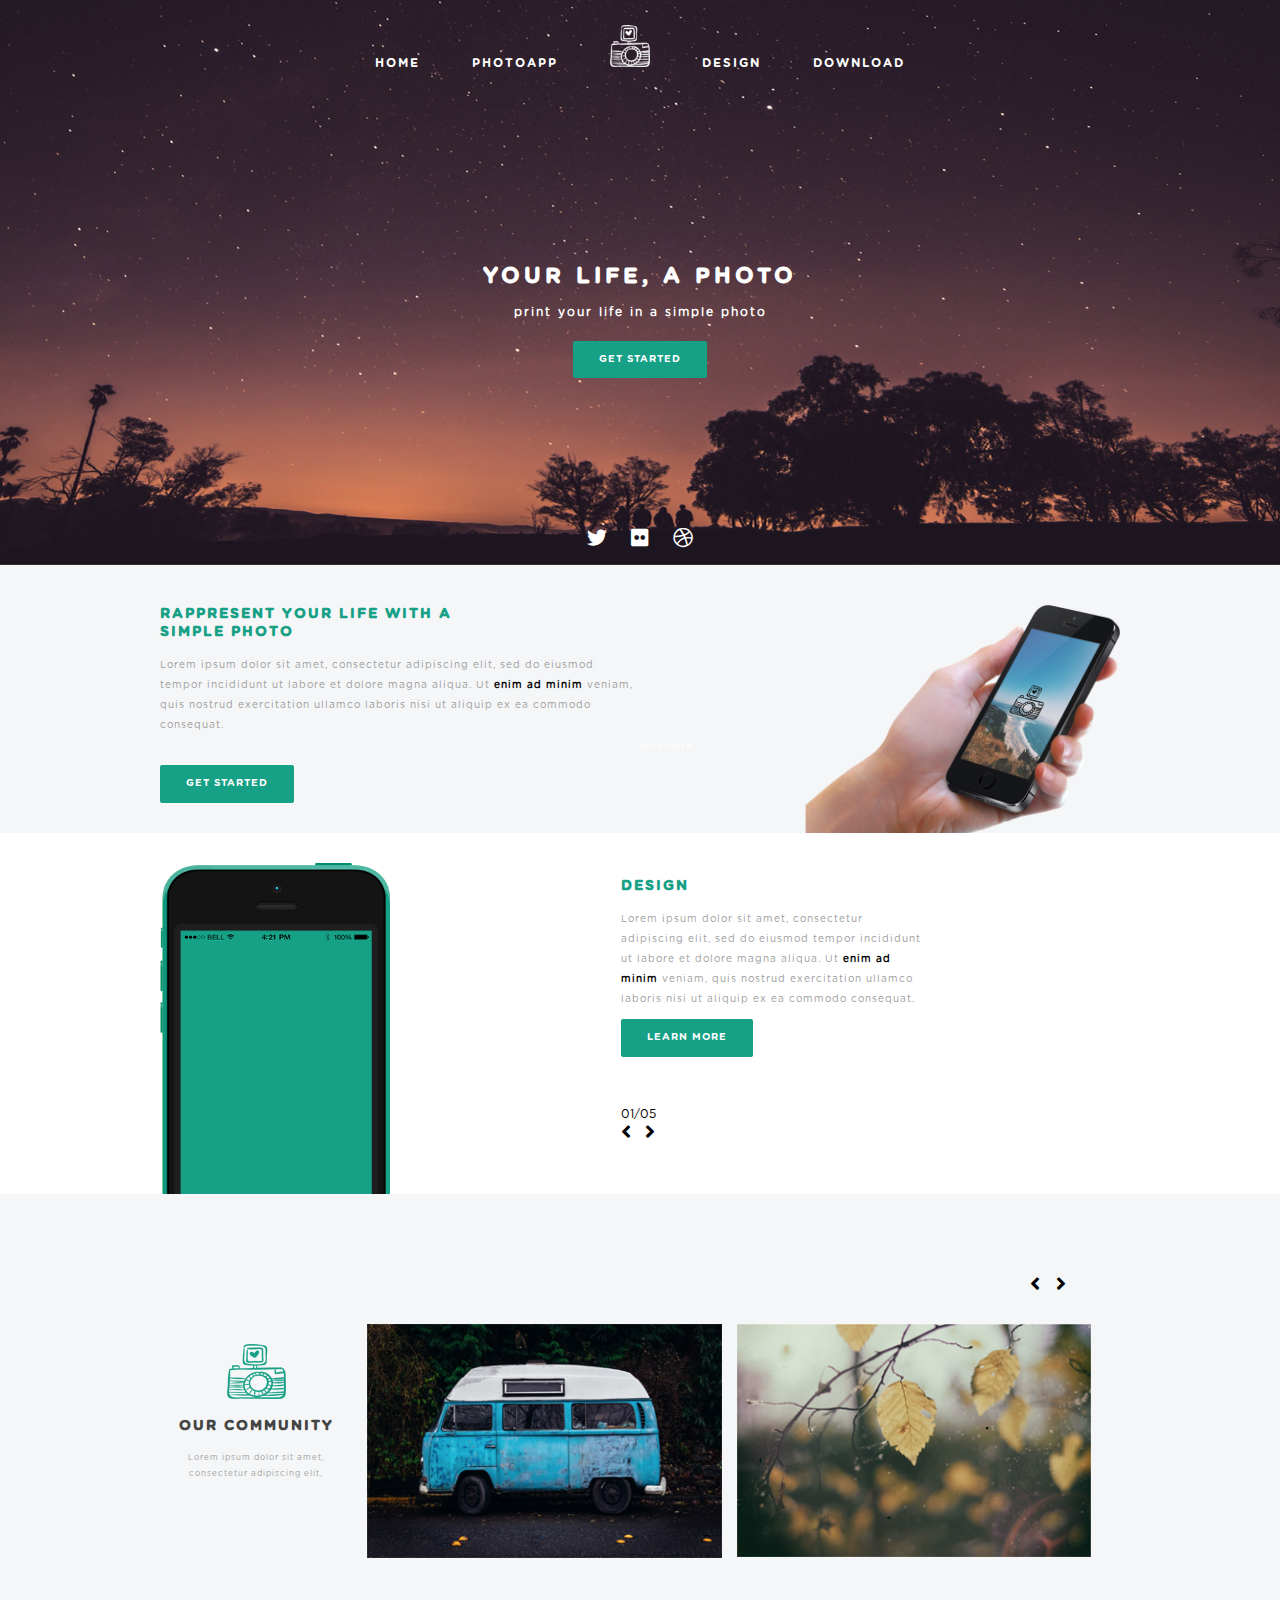
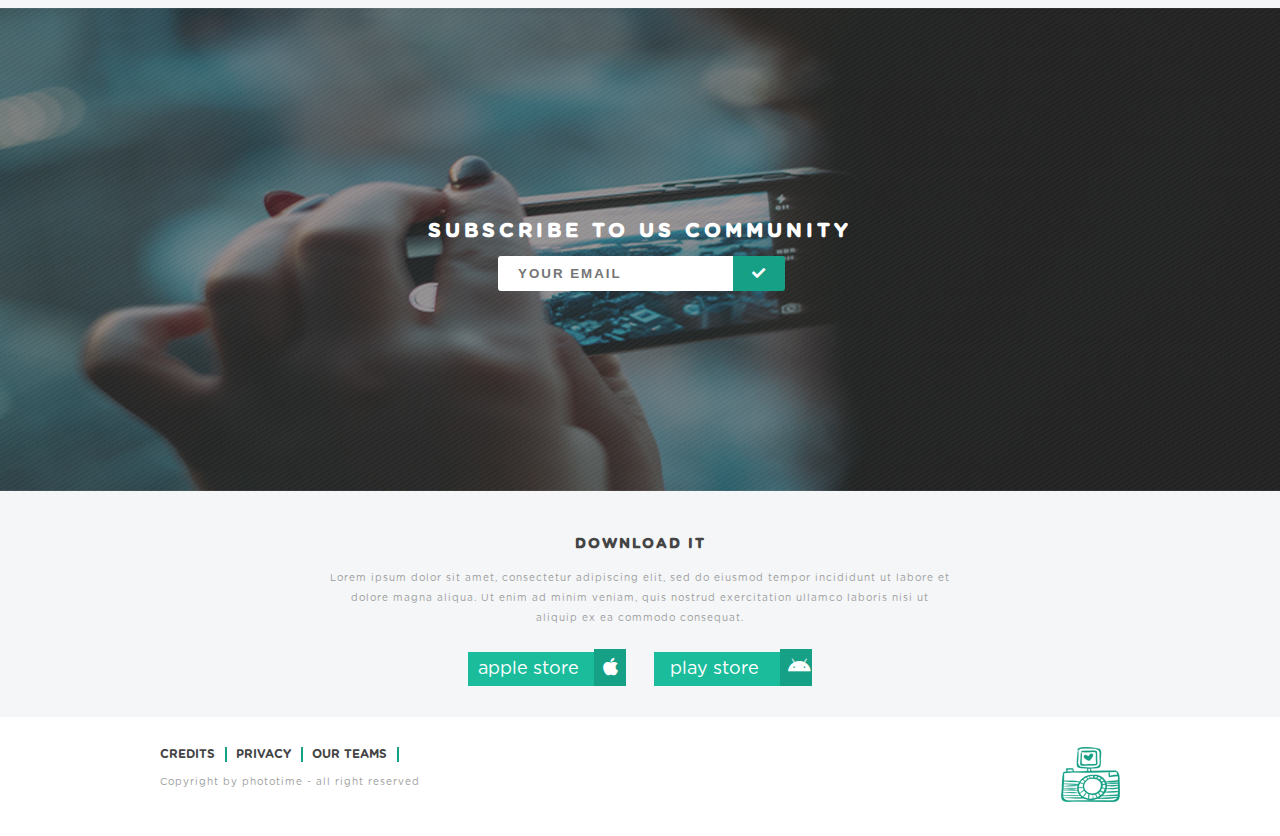
<file: index.html>
<!DOCTYPE html>
<html lang="en">
<head>
    <meta charset="UTF-8">
    <meta http-equiv="X-UA-Compatible" content="IE=edge">
    <meta name="viewport" content="width=device-width, initial-scale=1.0">
    <meta name="discription" content="phototime is a photo related website,anyone can download photo from here">
    <title>Phototime</title>

    <!-- stylesheet --> 
    <link rel="stylesheet" href="css/fontawesome.min.css" type="text/css" media="all">
    <link rel="stylesheet" href="css/all.css" type="text/css" media="all">
    
    <link rel="stylesheet" href="style.css" type="text/css" media="all">
    <link rel="stylesheet" href="css/responsiv.css" type="text/css" media="all">

</head>
<body>
    <!-- header-area starts -->
    <header class="header-area">
        <div class="container">
            <!-- nav menu-->
            <nav class="menu-area">
                <ul>
                    <li><a href="#">home</a></li>
                    <li><a href="#">photoapp</a></li>
                    <li class="logo"><a href="#"><img src="images/logo.png" alt="logo"></a></li>
                    <li><a href="#">design</a></li>
                    <li><a href="#">download</a></li>
                </ul>
            </nav>
            <!-- nav menu ends -->

            <div class="welcome-text">
                <h2>your life, a photo</h2>
                <h5>print your life in a simple photo</h5>
                <a class="btn" href="#">Get Started</a>

                <!--social icons -->
                    <nav class="social-media">
                        <ul>
                            <li><a href="#"><i class="fab fa-twitter"></i></a></li>
                            <li><a href="#"><i class="fab fa-flickr"></i></a></li>
                            <li><a href="#"><i class="fab fa-dribbble"></i></a></li>
                        </ul>
                    </nav>
                    
                 <!----------------- social icons end-------------------------->
            </div>
        </div>
    </header>
    <!------------------------------- header-area ends -------------------------------------------------------->

        <!-- getting-started starts -->
    <section class="getting-started">
        <div class="container">
            <div class="row">
                <div class="text-area">
                    <div class="start-text">
                        <h3>Rappresent your life with a <br>
                            simple photo
                        </h3>
                        <p>
                            Lorem ipsum dolor sit amet, consectetur adipiscing elit, 
                            sed do eiusmod tempor incididunt ut labore et dolore 
                            magna aliqua. Ut <strong>enim ad minim</strong> veniam, quis 
                            nostrud exercitation ullamco laboris nisi 
                            ut aliquip ex ea commodo consequat.
                        </p>
                        <a class="btn" href="#">Get Started</a>
                    </div>
            </div>
        </div>
    </section>
        <!-- getting-started ends ------------------------------------------>

        <!-- design-area starts -->
    <section class="design-area">
        <div class="container">
            <div class="design">
                <div class="design-text">
                    <h3>design</h3>
                    <p>
                        Lorem ipsum dolor sit amet, consectetur adipiscing elit, 
                        sed do eiusmod tempor incididunt ut labore et dolore 
                        magna aliqua. Ut <strong>enim ad minim</strong> veniam, quis 
                        nostrud exercitation ullamco laboris nisi 
                        ut aliquip ex ea commodo consequat.
                    </p>
                    <a class="btn" href="#">Learn More</a>

                    <div class="slide">
                       01/05
                       <div class="arrow">
                        <a href="#"><i class="fas fa-angle-left"></i></a>
                        <a href="#"><i class="fas fa-angle-right"></i></a>
                       </div> 
                    </div>
                </div>
            </div>

        </div>
    </section>
        <!-- design-area ends -->

        <!-- community-area starts -->
    <section class="community-area">
        <div class="container">
           
            <div class="community-text">
                <img src="images/logo-green.png" alt="logo">
                <h3>our community</h3>
                <p>Lorem ipsum dolor sit amet, consectetur adipiscing elit,</p>
            </div>
            <div class="community-image">
                <div class="community-slide">
                    <a href="#"><i class="fas fa-angle-left"></i></a>
                    <a href="#"><i class="fas fa-angle-right"></i></a>
                </div>
                <div class="slide-image">
                    <img src="images/van.jpg" alt="">
                    <img src="images/leaf.jpg" alt="">
                </div>
               
            </div>
        </div>

    </section>
        <!-- community-area ends -->

        <!-- subscribe-area starts -->
    <section class="subscribe-area">
        <div class="container">
            <h2>subscribe to us community</h2>
            <form action="#">
                <input type="email" placeholder="your email">
                <button type="submit"><i class="fas fa-check"></i></button>
            </form>
        </div>
    </section>
        <!-- subscribe-area ends -->

        <!-- download-area starts -->
    <section class="download-area">
        <div class="container">
            <div class="download-text">
                <h3>Download it</h3>
                <p>Lorem ipsum dolor sit amet, consectetur adipiscing elit, sed do eiusmod tempor incididunt ut labore et<br> dolore magna aliqua. Ut enim ad minim veniam, quis nostrud exercitation ullamco laboris nisi ut<br> aliquip ex ea commodo consequat.</p>
            </div>
            <div class="download-btn">
                <div class="apple">
                    <a href="#">apple store </a> 
                    <button type="button"><i class="fab fa-apple"></i></button>  
                </div>
                <div class="android">
                    <a href="#">play store </a>
                    <button type="button"><i class="fab fa-android"></i></button>
                </div> 
            </div>
        </div>
    </section>
        <!-- download-area ends -->

        <!-- footer-area starts -->
    <footer class="footer-area">
        <div class="container">
            <div class="footer-text">
                <a href="#">credits</a>
                <a href="#">privacy</a>
                <a href="#">our teams</a> 
                <p>Copyright by phototime - all right reserved</p>
            </div>
            <div class="footer-logo">
                <img src="images/logo-green.png" alt="">
            </div>
        </div>
    </footer>
        <!-- footer-area ends -->
</body>
</html>
</file>
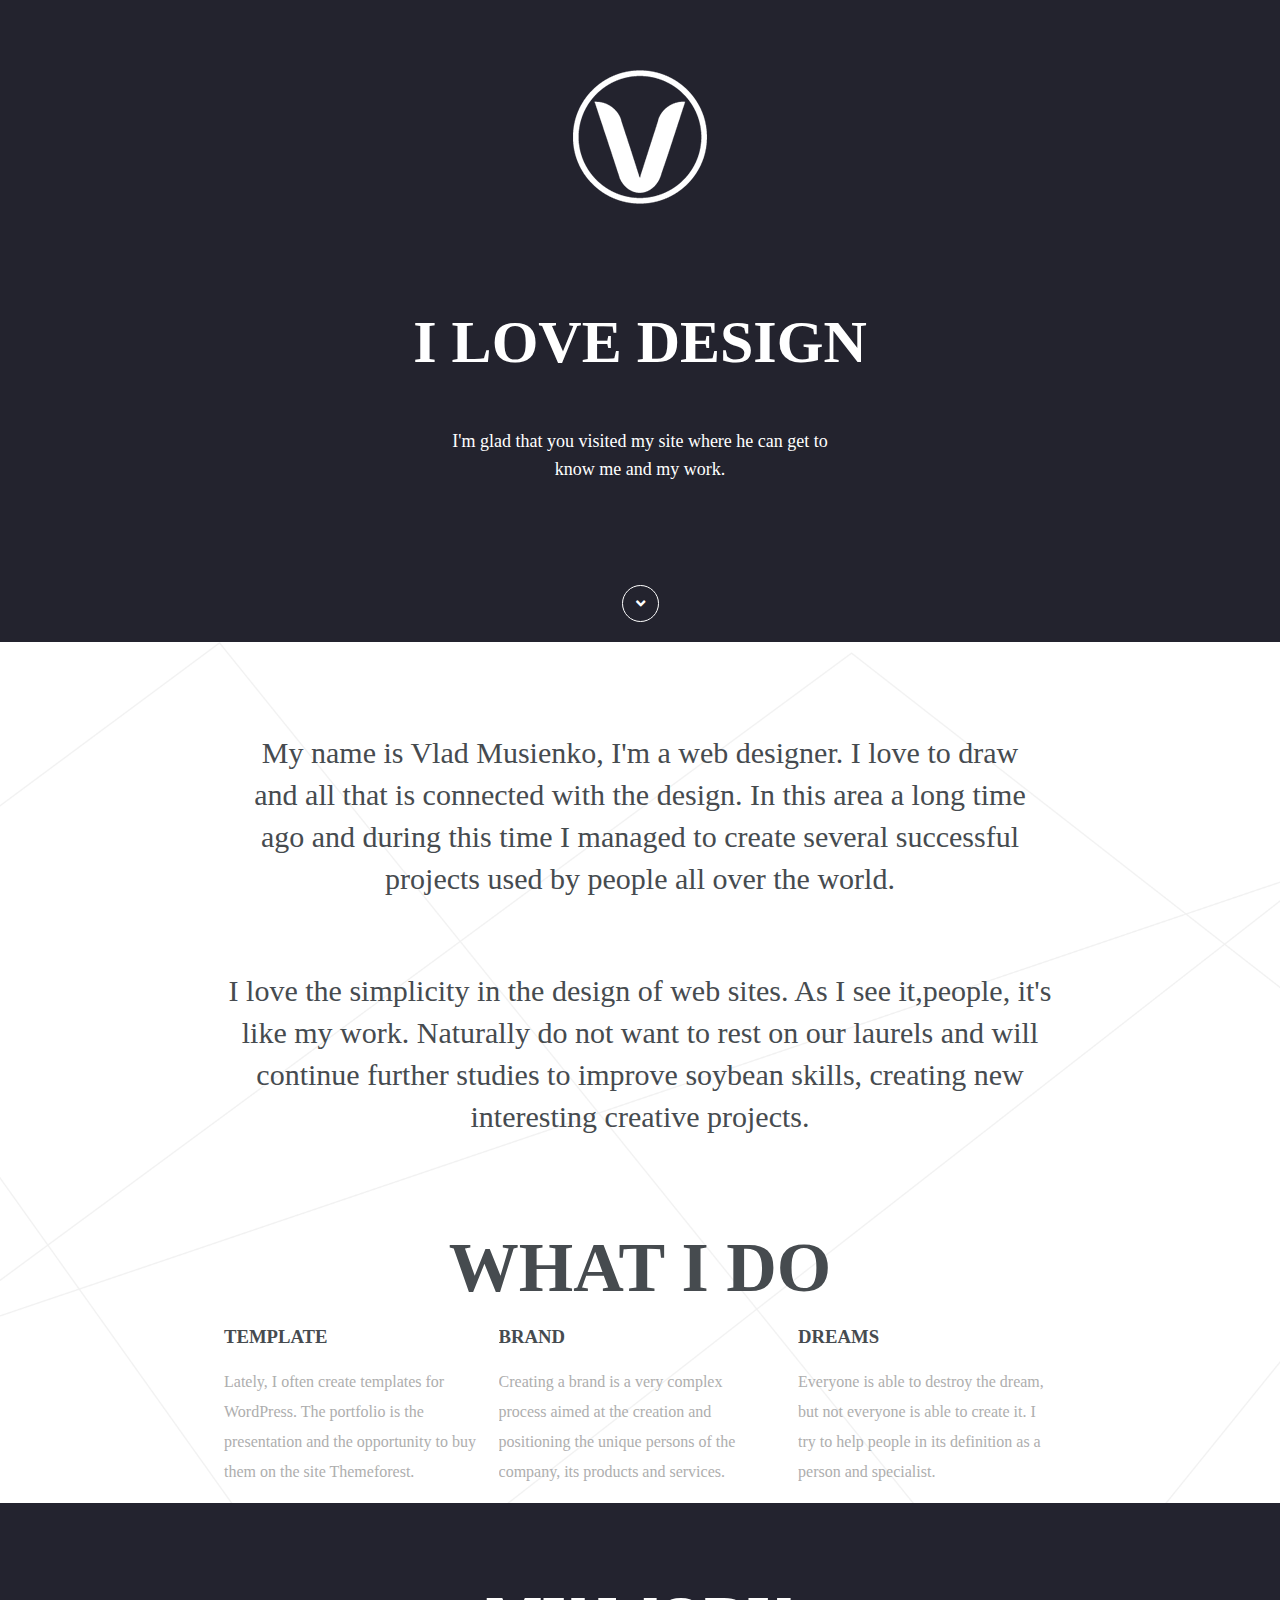
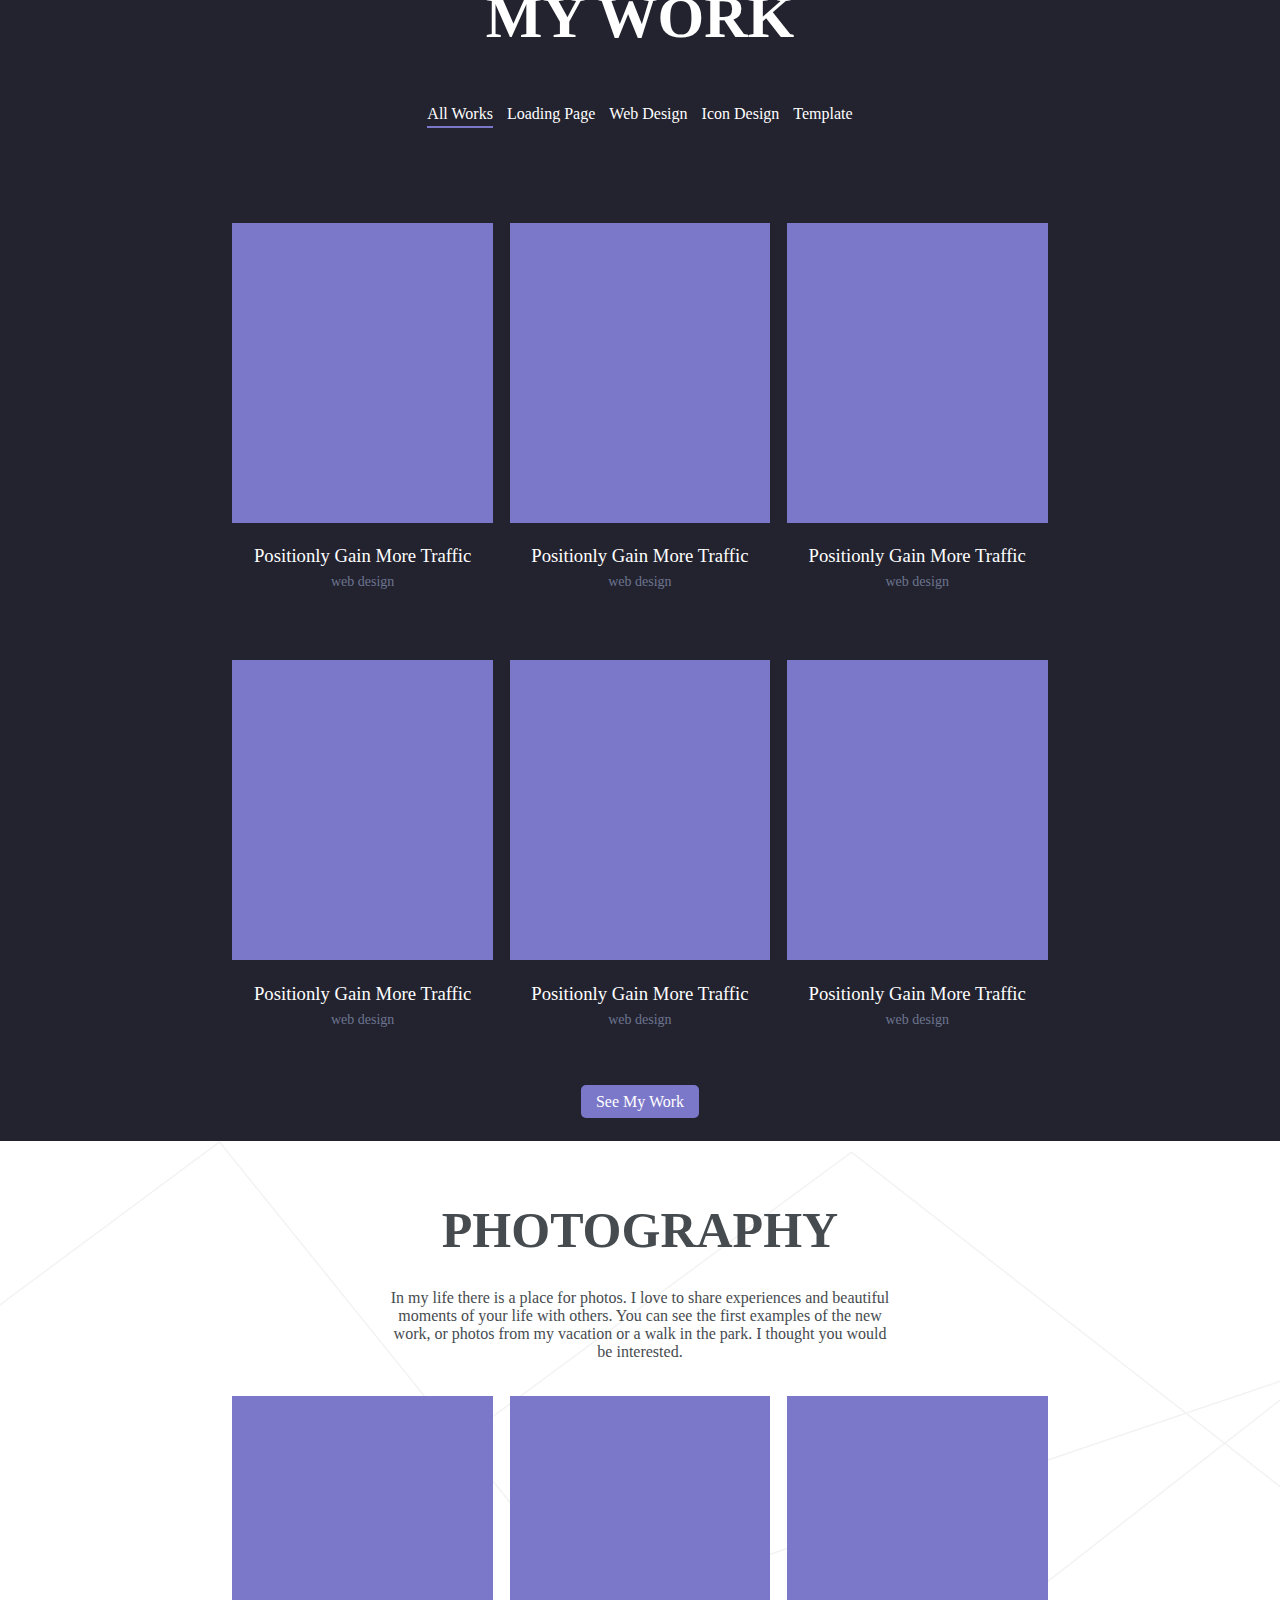
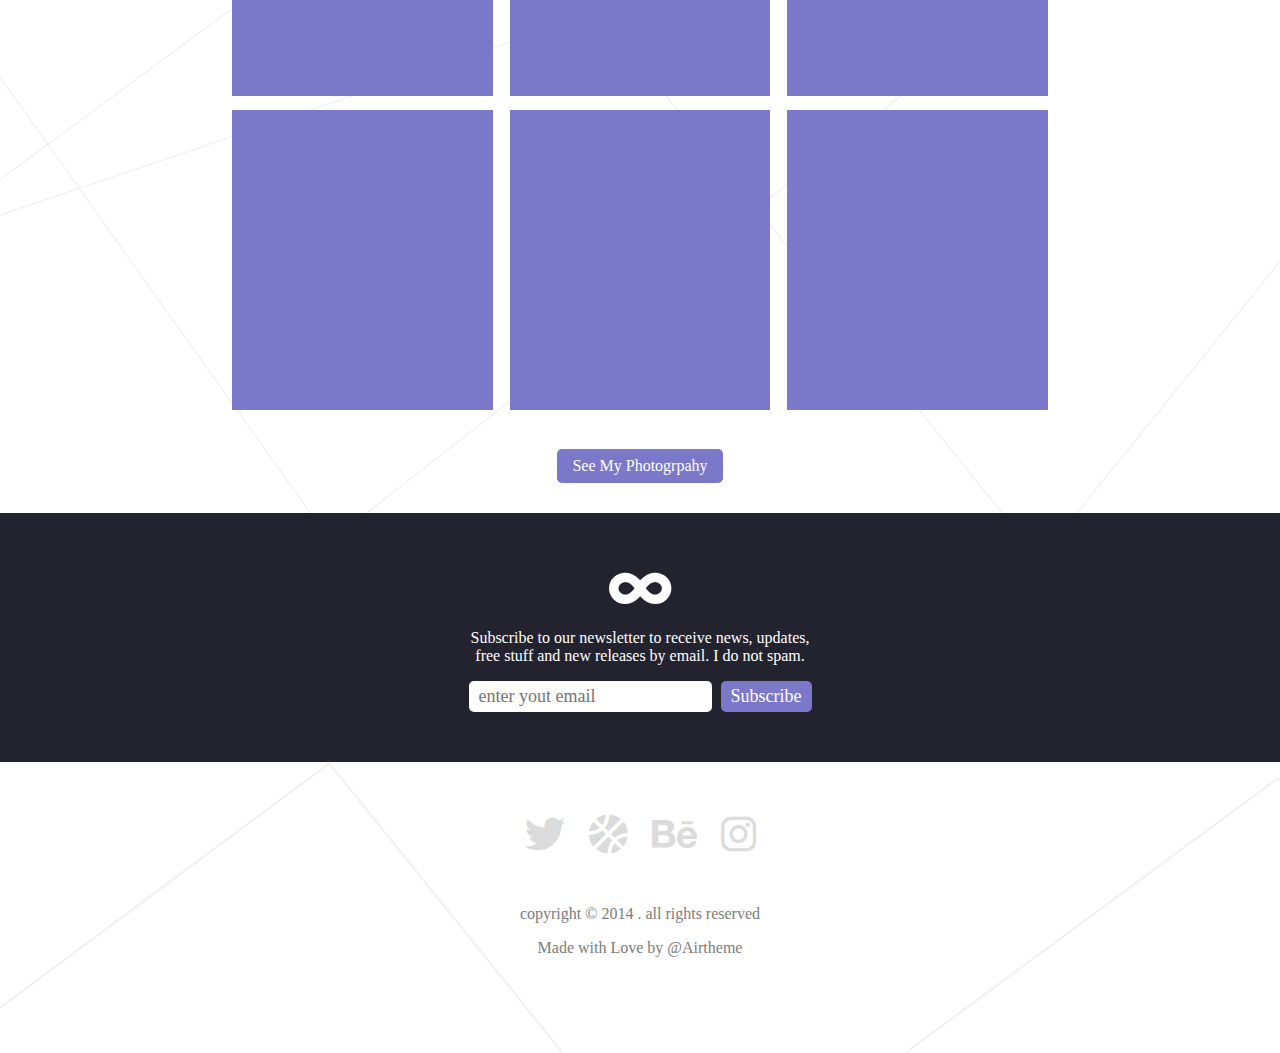
<file: love-design/index.html>
<!DOCTYPE html>
<html lang="en">
<head>
    <meta charset="UTF-8">
    <meta http-equiv="X-UA-Compatible" content="IE=edge">
    <meta name="viewport" content="width=device-width, initial-scale=1.0">
    <title>psd to html</title>
    
    <link rel="stylesheet" href="style.css" type="text/css" media="all">
    <link rel="stylesheet" href="responsive.css" type="text/css" media="all">
    <link rel="stylesheet" href="css/fontawesome.min.css" type="text/css" media="all">
    <link rel="stylesheet" href="css/all.css" type="text/css" media="all">

</head>
<body>
    <header class="header-area">
        <div class="container">
            <div class="logo">
                <a href="index.html"><img src="images/logo.png" alt="logo"></a>   
            </div>
            <div class="text">
                <h2>i love design</h2>
                <p>I'm glad that you visited my site where he can get to<br> know me and my work.</p>
            </div>
            <div class="slider">
                <a href="index.html"><i class="fas fa-angle-down"></i></a>
            </div>
        </div>
    </header>
    <div class="content">
        <div class="container">
            <div class="content-top">
                <p>My name is Vlad Musienko, I'm a web designer. I love to draw<br> and all that is connected with the design. In this area a long time<br> ago and during this time I managed to create several successful projects used by people all over the world.</p> 

                <p>I love the simplicity in the design of web sites. As I see it,people, it's like my work. Naturally do not want to rest on our laurels and will continue further studies to improve soybean skills, creating new interesting creative projects.</p>
                   
            </div>
            <div class="content-bottom">
                <h2>what i do</h2>
                <div class="template">
                    <h3>template</h3>
                    <p>Lately, I often create templates for WordPress. The portfolio is the presentation and the opportunity to buy them on the site Themeforest.</p>
                </div>
                <div class="brand">
                    <h3>brand</h3>
                    <p>Creating a brand is a very complex process aimed at the creation and positioning the unique persons of the company, its products and services.</p>
                </div>
                <div class="dreams">
                    <h3>dreams</h3>
                    <p>Everyone is able to destroy the dream, but not everyone is able to create it. I try to help people in its definition as a person and specialist.</p>
                </div>
            </div>
        </div>
    </div>
    <section class="portfolio">
        <div class="container">
            <h2>my work</h2>
            <div class="work-catagory">
                <ul>
                    <li class="active"><a href="#">all works</a></li>
                    <li><a href="#">loading page</a></li>
                    <li><a href="#">web design</a></li>
                    <li><a href="#">icon design</a></li>
                    <li><a href="#">template</a></li>
                </ul>
            </div>
     
            <div class="work-columns">
                <div class="col-1-3">
                    <a href="#"><img src="images/bg.png" alt="blue"></a>
                    <h3><a href="#">Positionly gain more traffic</a></h3>
                    <a href="#">web design</a>
                </div>
    
                <div class="col-1-3">
                    <a href="#"><img src="images/bg.png" alt="blue"></a>
                    <h3><a href="#">Positionly gain more traffic</a></h3>
                    <a href="#">web design</a>
                </div>
    
                <div class="col-1-3">
                    <a href="#"><img src="images/bg.png" alt="blue"></a>
                    <h3><a href="#">Positionly gain more traffic</a></h3>
                    <a href="#">web design</a>
                </div>
    
                <div class="col-1-3">
                    <a href="#"><img src="images/bg.png" alt="blue"></a>
                    <h3><a href="#">Positionly gain more traffic</a></h3>
                    <a href="#">web design</a>
                </div>
    
                <div class="col-1-3">
                    <a href="#"><img src="images/bg.png" alt="blue"></a>
                    <h3><a href="#">Positionly gain more traffic</a></h3>
                    <a href="#">web design</a>
                </div>
    
                <div class="col-1-3">
                    <a href="#"><img src="images/bg.png" alt="blue"></a>
                    <h3><a href="#">Positionly gain more traffic</a></h3>
                    <a href="#">web design</a>
                </div>
            </div>
    
            <div class="button">
                <a href="#">see my work</a>
            </div>
        </div>
    </section>

    <section class="photography">
        <div class="container">
            <div class="photography-text">
                <h2>photography</h2>
                <p>In my life there is a place for photos. I love to share experiences and beautiful moments of your life with others. You can see the first examples of the new work, or photos from my vacation or a walk in the park. I thought you would be interested.</p>
            </div>
            <div class="photography-columns">
                <div class="col-1-3">
                    <a href="#"><img src="images/bg.png" alt="blue"></a>
                </div>
    
                <div class="col-1-3">
                    <a href="#"><img src="images/bg.png" alt="blue"></a>
                </div>
    
                <div class="col-1-3">
                    <a href="#"><img src="images/bg.png" alt="blue"></a>
                </div>
    
                <div class="col-1-3">
                    <a href="#"><img src="images/bg.png" alt="blue"></a>
                </div>
    
                <div class="col-1-3">
                    <a href="#"><img src="images/bg.png" alt="blue"></a>
                </div>
    
                <div class="col-1-3">
                    <a href="#"><img src="images/bg.png" alt="blue"></a>
                </div>
            </div>

            <div class="button">
                <a href="#">see my photogrpahy</a>
            </div>
    
            
        </div>
    </section>

    <div class="subscribe">
        <div class="container">
            <div class="infinite">
                <i class="fas fa-infinity"></i>
            </div>
            <p>Subscribe to our newsletter to receive news, updates,<br> free stuff and new releases by email. I do not spam.</p>
            <form action="#">
                <input type="text" placeholder="enter yout email">
                <input type="submit" value="Subscribe" >
            </form>
        </div>
    </div>

    <footer class="footer-area">
        <div class="container">
            <div class="social-profiles">
                <ul>
                    <li><a href="#"><i class="fab fa-twitter"></i></a></li>
                    <li><a href="#"><i class="fas fa-basketball-ball"></i></a></li>
                    <li><a href="#"><i class="fab fa-behance"></i></a></li>
                    <li><a href="#"><i class="fab fa-instagram"></i></a></li>
                </ul>
            </div>
            <div class="copyright">
                <p>copyright &copy; 2014 . all rights reserved</p>
				<p>Made with Love by @Airtheme</p>
            </div>
        </div>
    </footer>

</body>
</html>
</file>
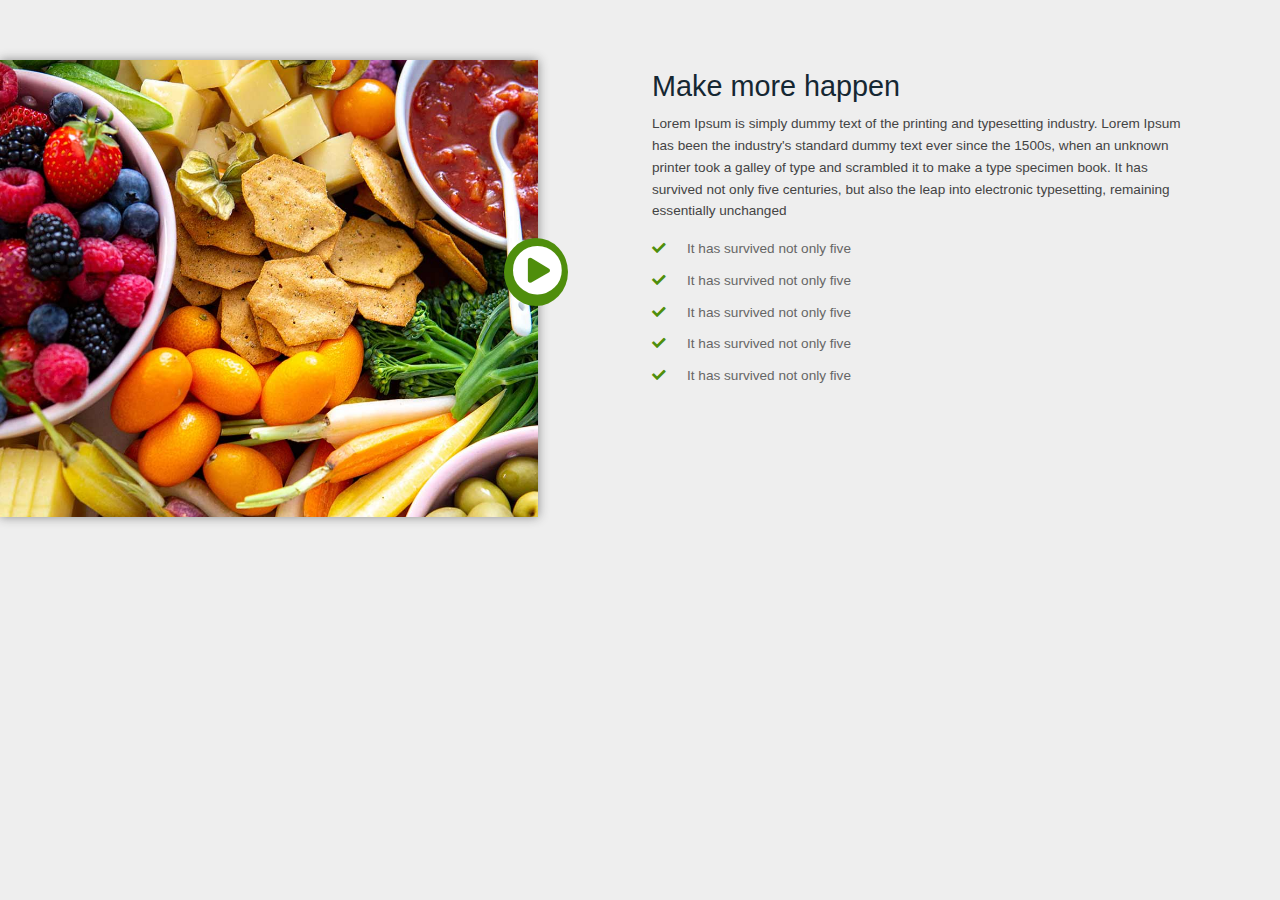
<file: video pop-up/index.html>
<!DOCTYPE html>
<html lang="en">
<head>
  <meta charset="utf-8">
  <meta http-equiv="X-UA-Compatible" content="IE=edge">
  <meta name="viewport" content="width=device-width, initial-scale=1">
 
  <title> quickstart pack </title>

    <link href="https://cdnjs.cloudflare.com/ajax/libs/twitter-bootstrap/5.1.0/css/bootstrap.min.css" rel="stylesheet">
    <link href="css/fontawesome.min.css" rel="stylesheet">
    <link href="css/all.min.css" rel="stylesheet">
    <link href="css/style.css" rel="stylesheet">
    <link href="css/magnific-popup.css" rel="stylesheet">
  <link href="css/responsee.css" rel="stylesheet">
   
    </head>
    <body>

    <section class="video-area">
        <div class="video-area-bg">
            <a class="mfp-iframe video-play-btn" href="https://www.youtube.com/watch?v=pVE92TNDwUk"><i class="fas fa-play-circle"></i></a>
        </div>
        <div class="container">
            <div class="row">
                <div class="col-md-6 offset-md-6">
                    <h3>Make more happen</h3>
                    <p>Lorem Ipsum is simply dummy text of the printing and typesetting industry. Lorem Ipsum has been the industry's standard dummy text ever since the 1500s, when an unknown printer took a galley of type and scrambled it to make a type specimen book. It has survived not only five centuries, but also the leap into electronic typesetting, remaining essentially unchanged</p>
                    <ul class="check-icon">
                        <li><i class="fas fa-check"></i>It has survived not only five</li>
                        <li><i class="fas fa-check"></i>It has survived not only five</li>
                        <li><i class="fas fa-check"></i>It has survived not only five</li>
                        <li><i class="fas fa-check"></i>It has survived not only five</li>
                        <li><i class="fas fa-check"></i>It has survived not only five</li>
                    </ul>
                </div>
            </div>
        </div>
    </section>
     
      <script src="https://cdnjs.cloudflare.com/ajax/libs/jquery/3.6.0/jquery.min.js"></script>
      <script src="https://cdnjs.cloudflare.com/ajax/libs/twitter-bootstrap/5.1.0/js/bootstrap.min.js"></script>
      <script src="js/main.js"></script>
      <script src="js/jquery.magnific-popup.min.js"></script>

      

      
      
    </body>
    </html>
</file>
<file: style.css>
/*
* Prefixed by https://autoprefixer.github.io
* PostCSS: v8.3.6,
* Autoprefixer: v10.3.1
* Browsers: last 4 version
*/

/* ===================================
    About
====================================== */

/*
    Theme Name: phototime
    Theme URI:
    Author: Muhibbullah Masud
    Author URI:
    Description: photo related tamplate
    Tags: one page, creative, html5

 */

/* ===================================
    Table of Content
====================================== */


/*  - Typography
    -body
    - header-area
        -menu-area
        -welcome-text
        -social-icons
        
    - getting-started
    - design-area
    - community-area
    - subscribe-area
    - download-area
    - footer-area    */

    /*-------------------- Typography ----------------------------- */

    @font-face {
        font-family: "GothamBold";
        src: url('webfonts/GothamRoundedBold.woff') format('woff');
    }

    @font-face {
        font-family: "GothamBook";
        src: url('webfonts/GothamRoundedBook.woff') format('woff');
    }

    body,
     p {
        font-family: "GothamBook";
        font-size: 12px;
        line-height: 1.3em;
    }
    h2 {
        font-family: "GothamBold";
        font-size: 22px;
        text-transform: uppercase;
        letter-spacing: 4px;
        color: #fff;
    }
     h5 {
        font-size: 12px;
        margin-bottom: 20px;
        font-family: "GothamBook";
        letter-spacing: 2px;
    
    }
    h3 {
        color: #16a085;
        font-family: "GothamBold";
        text-transform: uppercase;
        font-size: 14px;
        line-height: 1.3em;
        letter-spacing: 2px;
    }
    p {
        font-size: 10px;
        color: #9C9D9D;
        letter-spacing: 1px;
        line-height: 2em;
    }
    strong {
        color: #000;
    }


    /*----------------- body ---------------------------*/
    body {
        margin: 0;
    }

    /*------------------ header-area ----------------------------*/

    .header-area {
        background: url(images/header-bg.jpg) no-repeat 0 0 / 100% 100%;
        overflow: hidden;
        padding: 25px 0 15px 0;
        text-align: center;
        color: #fff;
    }
    .container {
        width: 80%;
        margin: 0 auto;
        max-width: 960px;
    }

    /*----------------- menu-area -----------------------------*/

    .menu-area ul {
        text-align: center;
        list-style: none;
        margin: 0;
        padding: 0;
    }
    .menu-area ul li {
        display: inline;
        margin: 24px;
    }
    .menu-area ul li a {
        color: #fff;
        text-decoration: none;
        text-transform: uppercase;
        font-size: 12px;
        letter-spacing: 2px;
        font-family: "GothamBold";
        border-bottom: 1px solid transparent;
        padding-bottom: 8px;
        -webkit-transition: .5s;
        -o-transition: .5s;
        transition: .5s;
    }
    .menu-area ul li a:hover {
        color: #16a085;
        border-bottom: 1px solid #fff;
    }

    .menu-area ul .logo img {
        width: 40px;
        height: auto;
    }
    .menu-area ul .logo a {
        border: none;
    }
    .menu-area ul .logo a:hover {
        border: none;
    }

    /*----------------------- welcome-text ----------------------*/

    .welcome-text {
        margin-top: 180px;
        overflow: hidden;

    }

    .btn {
        text-decoration: none;
        color: #fff;
        background: #16a085;
        text-transform: uppercase;
        padding: 10px 25px;
        border-radius: 2px;
        display: inline-block;
        font-size: 10px;
        letter-spacing: 1px;
        font-family: "GothamBold";
        border: 1px solid transparent;
        -webkit-transition: .4s;
        -o-transition: .4s;
        transition: .4s;
    }
    .btn:hover {
        background: #fff;
        color: #16a085;
        border: 1px solid #16a085;
    }
    
    /*------------------------------------ social-media -------------------------------*/

    .social-media {
        overflow: hidden;
        margin-top: 150px;
    }
    .social-media ul {
        margin: 0;
        padding: 0;
        list-style: none;
        text-align: center;
    }
    .social-media ul li {
        display: inline;
        margin: 0 10px;
    }
    .social-media ul li a {
        color: #fff;
        font-size: 20px;
        text-decoration: none;
        -webkit-transition: .5s;
        -o-transition: .5s;
        transition: .5s;
    }
    .social-media ul li a:hover {
        color: #7A7878;
    }

    /*----------------------------- getting-started -------------------------------------*/

    .getting-started {
        overflow: hidden;
        background-color: #f5f6f7;

    
    }
    .getting-started .text-area {
        margin-top: 40px;
        padding-bottom: 30px;
        background: url(images/hand.png) no-repeat;
        background-size: 50% auto;
        background-position: top right;
    }
    .getting-started .start-text {
        width: 50%;
    }
    .getting-started .text-area p {
        margin-bottom: 30px;
    }

    /*---------------------- design ---------------------------*/
    .design-area {
        overflow: hidden;
        margin-top: 30px;
    }
    .design {
        background: url(images/mobile.png);
        overflow: hidden;
        background-size: 30%;
        background-repeat: no-repeat;
        background-position: top left;
        margin-right: 20%;
    }
    .design-text {
        overflow: hidden;
        float: right;
        width: 40%;
    }
    .slide {
        margin: 50px 0;
    }
    .arrow i {
        color: #000;
        font-size: 20px;
        margin-right: 10px;
        -webkit-transition: .4s;
        -o-transition: .4s;
        transition: .4s;

    }
    .arrow i:hover {
        color: #16a085;
    }

        /*-------------------------- community-area -----------------------*/

        .community-area {
            overflow: hidden;
            background: #F5F6F7;
            padding: 50px 0;
        }
        .community-slide i {
            color: #000;
            font-size: 20px;
            margin-right: 10px;
            -webkit-transition: .4s;
            -o-transition: .4s;
            transition: .4s;
    
        }
        .community-slide i:hover {
            color: #16a085;
        }
        .community-area .community-slide {
            padding: 30px;
            font-size: 20px;
            overflow: hidden;
            text-align: right;
    
        }
        .community-text {
            overflow: hidden;
            width: 20%;
            float: left;
            text-align: center;
            margin-right: 15px;
            margin-top: 100px;
        }
        .community-text h3 {
            color: #444;
        }
        .community-text p {
            font-size: 8px;
        }
        .community-image {
            overflow: hidden;
            float: left;
            width: 77%;
        }
        .slide-image img {
            float: left;
            overflow: hidden;
            width: 48%;
            margin-right: 2%;
        }
        .slide-image img:last-child {
            margin-right: 0;
        }

    /*------------------------- subscribe-area ---------------------*/

    .subscribe-area {
        overflow: hidden;
        background: url(images/subscribe-bg.jpg) no-repeat 0 0 / 100% 100%;
        padding: 200px 0;
        text-align: center;

    }
    .subscribe-area h2 {
        font-size: 20px;
    
    }
    .subscribe-area form {
        width: 290px;
        margin: 0 auto;
    }
    .subscribe-area form input[type=email] {
        background: #fff;
        padding: 10px 20px;
        text-transform: uppercase;
        border: none;
        font-weight: bold;
        border-radius: 3px 0 0 3px;
        margin-right: 0px;
        letter-spacing: 2px;
        overflow: hidden;
        width: 195px;
    }
    .subscribe-area form button {
        background: #16a085;
        color: #fff;
        padding: 10px 20px;
        border: none;
        border-radius: 0 3px 3px 0;
        margin-left: -4px;
        -webkit-transition: .4s;
        -o-transition: .4s;
        transition: .4s;
        float: right;
    }
    .subscribe-area form button:hover {
        cursor: pointer;
        color: #16a085;
        background: #7A7878;
    }

    /*------------------- download-area ----------------------------*/

    .download-area {
        overflow: hidden;
        text-align: center;
        background: #F5F6F7;
        padding: 30px 0;
    }
    .download-area h3 {
        color: #444;
    }
    .download-area p {
        margin-bottom: 20px;
        overflow: hidden;
    }
    .apple {
        width: 180px;
        display: inline-block;
        border: 1px solid transparent;
        
    }

    
    .android {
        width: 180px;
        display: inline-block;
        border: 1px solid transparent;
        
    }

    .apple a {
        text-decoration: none;
        font-size: 18px;
        padding: 8px 10px;
        color: #fff;
        background: #1BBC9B;
        transition: .5s;

    }
    .apple:hover a {
        background: #16A085;
    }
    .android a {
        text-decoration: none;
        font-size: 18px;
        padding: 8px 16px;
        color: #fff;
        background: #1BBC9B;
        transition: .5s;

    }
    .android:hover a {
        background: #16A085;
    }
    .download-btn {
        width: 70%;
        margin: 0 auto;
    }
    .download-btn i {
        font-size: 20px;
        text-align: right;
        color: #fff;
    }
    .download-btn button {
        background: #16A086;
        border: none;
        padding: 8px 8px;
        width: 32px;
        height: 37px;
    }
  

    /*--------------------------- footer-area ------------------------*/
    .footer-area {
        overflow: hidden;
        padding: 30px o;
        margin: 30px 0;
    }
    .footer-text {
        float: left;
    }
    .footer-logo {
        overflow: hidden;
        float: right;
    }
    .footer-text a {
        text-decoration: none;
        display: inline-block;
        margin-right: 5px;
        border-right: 2px solid #16a085;
        padding-right: 10px;
        color: #444;
        font-family: "GothamBold";
        text-transform: uppercase;
        -webkit-transition: .4s;
        -o-transition: .4s;
        transition: .4s;
    }
    .footer-text a:hover {
        color: #16A085;
    }
</file>
<file: css/responsiv.css>
@media all and (max-width: 768px) {
.menu-area ul li {
    display: block;
}
.subscribe-area h2 {
    font-size: 18px;
}
.subscribe-area form {
    width: 200px;
}
.subscribe-area form input[type=email] {
    width: 110px;
}
.community-text {
    float: none;
    width: auto;
}
.community-image {
    width: auto;
}

@media all and (max-width: 655px) {
.apple {
    margin-bottom: 40px;
}
}
@media all and (max-width: 430px) {
    .footer-text {
        float: none;
        width: auto;
        text-align: center;
    }
    .footer-logo {
        float: none;
        text-align: center;
    }
}
</file>
<file: love-design/style.css>
body {
    margin: 0;
    font-family: 'Segoe UI';
}
.header-area {
    background-color: #23232E;
    padding: 20px 0;
    
}

.header-area .logo {
    text-align: center;
    padding: 50px 0;
}
.text {
    text-align: center;
    color: #fff;
    
}
.text h2 {
    text-transform: uppercase;
    font-size: 60px;
    
}
.text p {
    margin-bottom: 50px;
    line-height: 28px;
    font-size: 18px;
}
.slider {
    color: #fff;
    font-size: 50px;
    text-align: center;
    margin-top: 80px;
}
.slider i {
    color: #fff;
    border: 1px solid #fff;
    font-size: 15px;
    height: 15px;
    width: 15px;
    padding: 10px;
    border-radius: 50%;
}
.content {
    background-image: url(images/content-bg.png);
    color: #464b4f;
    background-size: 100% auto;
    background-position: cover;
    overflow: hidden;
    
}
.container {
    width: 65%;
    margin: auto;
}
.content-top {
    text-align: center;
    font-size: 30px;
    line-height: 42px;
    padding: 20px 0;
}
.content-top p {
    margin: 70px 0
}
.content-bottom h2 {
    text-align: center;
    text-transform: uppercase;
    font-size: 70px;
    margin: 0;
}
.content-bottom h3 {
    text-transform: uppercase;
}
.content-bottom .template {
    float: left;
    width: 31%;
    margin-right: 2%;
}
.content-bottom .brand {
    float: left;
    overflow: hidden;
    width: 31%;
   margin-right: 2%;
}
.content-bottom .dreams {
    width: 31%;
    overflow: hidden;
    float: right;
    
}
.content-bottom {
    margin: 0;
}
.content-bottom p {
    line-height: 30px;
    font-size: 16px;
    color: #AEAEAE;
}
.portfolio {
    overflow: hidden;
    background-color: #23232F;
    padding: 30px 0;
}
.portfolio h2 {
    text-transform: uppercase;
    font-size: 60px;
    text-align: center;
    color: #fff;
}
.portfolio h3 a {
    color: #fff;
    text-transform: capitalize;
}
.work-catagory {
    margin-bottom: 30px;
    overflow: hidden;
}
.portfolio ul {
    margin: 0;
    padding: 0;
    text-align: center;
}
.portfolio ul li {
    list-style: none;
    display: inline;
    margin: 0 5px;
    
}
.portfolio ul li a {
    text-decoration: none;
    text-transform: capitalize;
    color: #fff;
    display: inline-block;
    border-bottom: 2px solid transparent;
    padding: 3px 0;

}
.portfolio ul li a:hover {
    border-bottom: 2px solid #7B77C9
}
.portfolio ul .active a {
    border-bottom: 2px solid #7B77C9 
}
.col-1-3 {
	width: 31.33%;
	margin: 5px 1%;
	float: left;
	overflow: hidden;
}
.work-columns {
    margin-bottom: 60px;
    text-align: center;
    overflow: hidden;
}
.work-columns img {
    margin-top: 60px;
}
.work-columns a {
    text-decoration: none;
    color: #fff;
    font-weight: normal;

}
.work-columns h3 {
    margin-bottom: 5px;
}
.col-1-3 h3 + a {
    color: #6d7590;
    font-size: 14px;
}
.portfolio .button {
    text-align: center;

}
.portfolio .button a {
    text-decoration: none;
    color: #fff;
    background: #7B77C9;
    padding: 8px 15px;
    border-radius: 5px;
    text-transform: capitalize;
}
.photography {
    overflow: hidden;
    text-align: center;
    background-image: url(images/content-bg.png);
    color: #464b4f;
    background-size: 100% auto;
    background-position: cover;
    padding: 30px 0;
}
.photography-text h2 {
    text-transform: uppercase;
    font-size: 60px;
    margin: 30px 0;
    font-size: 50px;

}
.photography-text p {
    margin: 30px 20%;
}
.photography .button a {
    text-decoration: none;
    color: #fff;
    background: #7B77C9;
    padding: 8px 15px;
    border-radius: 5px;
    text-transform: capitalize;
    display: inline-block;
    margin-top: 30px;
}
.subscribe {
    background-color: #23232F;
    padding: 50px 0;
    text-align: center;
    color: #fff;
}
.infinite i {
    font-size: 50px;
}
.subscribe form input {
    color: #c8c8c8;
    font-size: 18px;
    padding: 5px 10px;
    border-radius: 5px;
    border: none;
    font-family: 'Segoe UI';
}
.subscribe input[type=text] {
    margin-right: 5px;
}
.subscribe input[type=submit] {
    background: #7B77C9;
    color: #fff;
    cursor: pointer;
}
.footer-area {
    text-align: center;
    padding: 50px 0;
    background-image: url(images/content-bg.png);
}
.footer-area ul {
    list-style: none;
    margin: 0;
    padding: 0;
}
.footer-area ul li {
    display: inline;
    margin: 0 10px;
    
}
.footer-area ul li a {
    color: #dbdbdb;
    font-size: 40px;
    
}
.copyright {
    color: #7c7c7c;
    padding: 30px 0;
}
</file>
<file: love-design/responsive.css>
@media all and (max-width: 332px) {
    .text h2 {
        font-size: 50px;
    }
  
}
@media all and (max-width: 550px) {
    .content-bottom .template, .content-bottom .brand, .content-bottom .dreams {
        float: none;
        width: 100%;
    }
    .col-1-3 {
        width: 100%;
    }
    .photography-text h2 {
        font-size: 35px;
        margin: auto;
    }
    .subscribe form input {
        width: 35%;
        font-size: 12px;
    }
}
@media all and (max-width: 332px) {
    .photography-text h2 {
        font-size: 25px;
        margin: auto;
    }
}
</file>
<file: video pop-up/css/style.css>
/* Base css */

.alignleft {
    float:left;
    margin-right:15px;
}
.alignright {
    float:right;
    margin-left:15px;
}
.aligncenter {
    display:block;
    margin: 0 auto 15px;
}
a:focus {
    outline: 0 solid;
}
img {
    max-width: 100%;
    height:auto;
}
h1,
h2,
h3,
h4,
h5,
h6 {
    margin: 0 0 15px;
    font-weight: 700;
}
html,
body {
    height: 100%
}
body {}
a:hover {
    text-decoration: none;
}
/* remove chrome input field's unwanted yellow background color */
input:-webkit-autofill, input:-webkit-autofill:hover,input:-webkit-autofill:focus {
    -webkit-box-shadow:0 0 0px 1000px white inset !important;
}

.video-area-bg {background-image: url(../img/video-bg.jpg);background-color: #ddd;background-position: center;background-size: cover}


.video-area-bg {
    position: absolute;
    left: 0;
    height: 100%;
    width: 42%;
    box-shadow: 0 0 10px #888;
}
.video-area {
    position: relative;
    padding: 60px 0;
}
a.mfp-iframe.video-play-btn {
    position: absolute;
    right: -30px;
    top: 50%;
    width: 64px;
    background: #4F8E0C;
    color: #fff;
    font-size: 50px;
    line-height: 68px;
    padding-left: 2px;
    text-align: center;
    border-radius: 50%;
    margin-top: -50px;
}
body {
    color: #9e9e9e;
}
h3 {
    color: #333;
}
ul.check-icon {
    margin: auto;
    padding: 0;
    list-style: none;
    font-size: 20px;
    color: #666;
}
.check-icon li {
    position: relative;
    padding-left: 35px;
    padding-bottom: 10px;
}
.check-icon li i {
    position: absolute;
    left: 0;
    top: 4px;
    color: #4F8E0C;
}
</file>
<file: video pop-up/css/responsee.css>
/*
 * Responsee CSS - v7 - 2020-09-30
 * https://www.myresponsee.com
 * Copyright 2020, Vision Design - graphic zoo
 * Free to use under the MIT license.
*/
* {  
  -webkit-box-sizing:border-box;
  -moz-box-sizing:border-box;
  box-sizing:border-box;
  margin:0;	
}
body {
  background:none repeat scroll 0 0 #eeeeee;
  font-size:16px;
  font-family:"Open Sans",Arial,sans-serif;
  color:#444;
}
h1,h2,h3,h4,h5,h6 {
  color:#152732;
  font-weight: normal;
  line-height: 1.3;
  margin:0.5rem 0;  
}
h1 {font-size:2.7rem;}
h2 {font-size:2.2rem;}  
h3 {font-size:1.8rem;}  
h4 {font-size:1.4rem;}  
h5 {font-size:1.1rem;}  
h6 {font-size:0.9rem;}    
a, a:link, a:visited, a:hover, a:active {
  text-decoration:none;
  color:#9BB800;
  transition:color 0.20s linear 0s;
  -o-transition:color 0.20s linear 0s;
  -ms-transition:color 0.20s linear 0s;
  -moz-transition:color 0.20s linear 0s;
  -webkit-transition:color 0.20s linear 0s;
}  
a:hover {color:#B6C900;}
p,li,dl,blockquote,table,kbd {
  font-size: 0.85rem;
  line-height: 1.6;
}
b,strong {font-weight:700;}
.text-center {text-align:center!important;}
.text-right {text-align:right!important;}
img {
  border:0;
  display:block;
  height:auto;
  max-width:100%;
  width:auto;
}
.owl-item img, .full-img {
  max-width:none;
  width:100%;
}
.owl-nav div {font-family:"mfg";}
.grid .owl-carousel {
  width:100% !important;
}  
table {
  background:none repeat scroll 0 0 #fff;
  border:1px solid #f0f0f0;
  border-collapse:collapse;
  border-spacing:0;
  text-align:left;
  width:100%;
}
table tr td, table tr th {padding:0.625rem;}
table tfoot, table thead,table tr:nth-of-type(2n) {background:none repeat scroll 0 0 #f0f0f0;}
th,table tr:nth-of-type(2n) td {border-right:1px solid #fff;}
td {border-right:1px solid #f0f0f0;}
.size-960 .line,.size-1140 .line,.size-1280 .line,.size-1520 .line {
  margin:0 auto;
  padding:0 0.625rem;
}
.grid {
  display:grid;
  grid-template-columns:repeat(12, 1fr);
  width:100%;
  margin:0 auto;
} 
hr {
  border: 0;
  border-top: 1px solid #e5e5e5;
  clear:both;  
  height:0; 
  margin:2.5rem auto;
}
li {padding:0;}
ul,ol {padding-left:1.25rem;}
blockquote {
  border:2px solid #f0f0f0;
  padding:1.25rem;
}
cite {
  color:#999;
  display:block;
  font-size:0.8rem;
}
cite:before {content:"— ";}
dl dt {font-weight:700;}
dl dd {margin-bottom:0.625rem;}
dl dd:last-child {margin-bottom:0;}
abbr {cursor:help;}
abbr[title] {border-bottom:1px dotted;}
kbd {
  background: #152732 none repeat scroll 0 0;
  color: #fff;
  padding: 0.125rem 0.3125rem;
}
code, kbd, pre, samp {font-family: Menlo,Monaco,Consolas,"Courier New",monospace;}
mark {
  background: #F3F8A9 none repeat scroll 0 0;
  padding: 0.125rem 0.3125rem;
}
.size-960 .line,.size-960 .grid {max-width:59.75rem;}
.size-1140 .line,.size-1140 .grid {max-width:71rem;}
.size-1280 .line,.size-1280 .grid {max-width:80rem;}
.size-1520 .line,.size-1520 .grid {max-width:95rem;}
.grid.full {
  max-width:100%!important;
  padding: 0;
}
.vertical-center {display: inline-grid!important;}
.vertical-center * {
    align-items: center;
    display: flex!important;
}
.text-center .vertical-center * {justify-content: center;}

.size-960.align-content-left .line,.size-1140.align-content-left .line,.size-1280.align-content-left .line,.size-1520.align-content-left .line {margin-left:0;}
form {line-height:1.4;}
nav {
  display:block;
  width:100%;
  background:#152732;
}
.line::after, nav::after, .center::after, .box::after, .margin::after, .margin2x::after, .grid.full::after {
  clear:both;
  content: ".";
  display:block;
  height:0;
  line-height:0;
  overflow:hidden;
  visibility:hidden;
}
.grid.margin::after, .grid.margin2x::after {
  content: "";
  display:none;
}
.nav-text:after,.nav-text:before,.nav-text span {
  background-color:#fff;
  border-radius:3px;
  content:'';
  display:block;
  height:3px;
  margin:6px auto;
  width: 30px;
  transition:all 0.2s ease-in-out;
  -moz-transition:all 0.2s ease-in-out;
  -webkit-transition:all 0.2s ease-in-out;
}
.show-menu .nav-text:before {
  transform:translateY(9px) rotate(135deg);
  -moz-transform:translateY(9px) rotate(135deg);
  -webkit-transform:translateY(9px) rotate(135deg);
}
.show-menu .nav-text:after {
  transform:translateY(-9px) rotate(-135deg);
  -moz-transform:translateY(-9px) rotate(-135deg);
  -webkit-transform:translateY(-9px) rotate(-135deg);
}
.show-menu .nav-text span {
  transform:scale(0);
  -moz-transform:scale(0);
  -webkit-transform:scale(0);  
}
.top-nav ul {padding:0;}
.top-nav ul ul {
  position:absolute;
  background:#152732;
}
.top-nav li {
  float:left;
  list-style:none outside none;
  cursor:pointer;
}
.top-nav li a {
  color:#fff; 
  display:block;
  font-size:1rem;
  padding:1.25rem; 
}
.top-nav li ul li a {
  background:none repeat scroll 0 0 #152732;
  min-width:100%;
  padding:0.625rem;
}
.top-nav li a:hover, .aside-nav li a:hover {background:#2b4c61;}
.top-nav li ul {display:none;}
.top-nav li ul li,.top-nav li ul li ul li {
  float:none;
  list-style:none outside none;
  min-width:100%;
  padding:0;
}
.count-number {
  background: rgba(153, 153, 153, 0.25) none repeat scroll 0 0;
  border-radius: 10rem;
  color: #fff;
  display: inline-block;
  font-size: 0.7rem;
  height: 1.3rem;
  line-height: 1.3rem; 
  margin: 0 0 -0.3125rem 0.3125rem;
  text-align: center;
  width: 1.3rem;
}
ul.chevron .count-number {display:none;}
ul.chevron .submenu > a:after, ul.chevron .sub-submenu > a:after,ul.chevron .aside-submenu > a:after, ul.chevron .aside-sub-submenu > a:after {
  content:"\f004";
  display:inline-block;
  font-family:"mfg";
  font-size:0.7rem;
  margin:0 0.625rem;
}
.top-nav .active-item a {background:#2b4c61;}
.aside-nav > ul > li.active-item > a:link,.aside-nav > ul > li.active-item > a:visited {
  background:#2b4c61;
  color:#fff;
}
@media screen and (min-width:769px) {
  .aside-nav .count-number {
	  margin-left:-1.25rem;	
	  float:right;	
  }
  .top-nav li:hover > ul {
	  display:block;
	  z-index:10;
  }  
  .top-nav li:hover > ul ul {
    left:100%;
    margin:-2.5rem 0;
    width:100%;
  } 
}
.nav-text,.aside-nav-text {display:none;}
.aside-nav a,.aside-nav a:link,.aside-nav a:visited,.aside-nav li > ul,.top-nav a,.top-nav a:link,.top-nav a:visited {
  transition:background 0.20s linear 0s;
  -o-transition:background 0.20s linear 0s;
  -ms-transition:background 0.20s linear 0s;
  -moz-transition:background 0.20s linear 0s;
  -webkit-transition:background 0.20s linear 0s;
}
.aside-nav ul {
  background:#e8e8e8; 
  padding:0;
}
.aside-nav li {
  list-style:none outside none;
  cursor:pointer;
}
.aside-nav li a,.aside-nav li a:link,.aside-nav li a:visited {
  color:#444;
  display:block;
  font-size:1rem;
  padding:1.25rem;
}
.aside-nav > ul > li:last-child a {border-bottom:0 none;}
.aside-nav li > ul {
  height:0;
  display:block;
  position:relative;
  background:#f4f4f4;
  border-left:solid 1px #f2f2f2;
  border-right:solid 1px #f2f2f2;
  overflow:hidden;
}
.aside-nav li ul ul {
  border:0;
  background:#fff;
}
.aside-nav ul ul a {padding:0.625rem 1.25rem;}
.aside-nav li a:link, .aside-nav li a:visited {color:#333;}
.aside-nav li li a:hover, .aside-nav li li.active-item > a, .aside-nav li li.aside-sub-submenu li a:hover {
  color:#fff;
  background:#2b4c61;
}
.aside-nav > ul > li > a:hover {color:#fff;}
.aside-nav li li a:link, .aside-nav li li a:visited {background:none;}
.aside-nav .show-aside-ul, .aside-nav .active-aside-item {height:auto;} 
nav.breadcrumb-nav {
  background:#fff;
  margin:0.625rem 0;
}
nav.breadcrumb-nav ul {
  list-style:none;
  padding:0;
}
nav.breadcrumb-nav ul li {float:left;}
nav.breadcrumb-nav ul li a:hover {text-decoration:underline;}
.breadcrumb-nav i {color:#B6C900;}
nav.breadcrumb-nav ul li:after {
  content:"/";
  margin:0 9px;
  color:#c8c7c7;
}
nav.breadcrumb-nav ul li:last-child:after {content:"";}
.slide-content, .slide-nav {
  transition:all 0.10s linear 0s;
  -o-transition:all 0.10s linear 0s;
  -ms-transition:all 0.10s linear 0s;
  -moz-transition:all 0.10s linear 0s;
  -webkit-transition:all 0.10s linear 0s;
}
.slide-content {
  float:left;
  width:calc(100% - 60px);  
}
.aside-nav.slide-nav {
  background:#1c3849;
  bottom:0; 
  right:0;
  top:0;
  margin-right:-180px;     
  overflow-y:auto;
  padding-top:0.625rem;
  position:fixed;
  width:240px;
  z-index:2;
}
.aside-nav.slide-nav > ul {
  background:#1c3849;
  opacity:0;
  transition:all 0.20s linear 0s;
  -o-transition:all 0.20s linear 0s;
  -ms-transition:all 0.20s linear 0s;
  -moz-transition:all 0.20s linear 0s;
  -webkit-transition:all 0.20s linear 0s;
}
.aside-nav.slide-nav li a, .aside-nav.slide-nav li a:link, .aside-nav.slide-nav li a:visited {
  color:#fff;
  display:block;
  font-size:0.9rem;
  padding:0.625rem 1.25rem;
  border-bottom:0;
}
.aside-nav.slide-nav li a:hover {
  background:#152732!important;
  color:#fff!important;
}
.aside-nav.slide-nav li > ul {
  background:#2b4c61;
  border-left:0;
  border-right:0;
}
.aside-nav.slide-nav li > ul ul {
  background:#456274;
  border-left:0;
  border-right:0;
}
.slide-nav-button {
  background:#152732;
  cursor:pointer;
  position:fixed;
  top:0;
  right:0;
  bottom:0;
  width:60px;
  z-index:3;
}
.active-slide-nav .slide-content {margin-left:-240px;}
.active-slide-nav .slide-nav {margin-right:60px;}
.slide-to-left .slide-content {float:right;}
.slide-to-left .slide-nav {
  left:0;
  margin-right:0; 
  margin-left:-180px;    
}
.slide-to-left .slide-nav-button {left:0;}
.slide-to-left.active-slide-nav .slide-content {
  margin-right:-240px;
  margin-left:0;
}
.slide-to-left.active-slide-nav .slide-nav {
  margin-right:0;
  margin-left:60px;
}
.active-slide-nav .slide-nav ul {opacity:1;}
.nav-icon {
  padding:0.9rem;
  width:100%;
}
.nav-icon:after,.nav-icon:before,.nav-icon div {
  background-color:#fff;
  border-radius:3px;
  content:"";
  display:block;
  height:3px;
  margin:6px 0;
  transition:all 0.2s ease-in-out;
  -moz-transition:all 0.2s ease-in-out;
  -webkit-transition:all 0.2s ease-in-out;
}
.active-slide-nav .nav-icon:before {
  transform:translateY(9px) rotate(135deg);
  -moz-transform:translateY(9px) rotate(135deg);
  -webkit-transform:translateY(9px) rotate(135deg);
}
.active-slide-nav .nav-icon:after {
  transform:translateY(-9px) rotate(-135deg);
  -moz-transform:translateY(-9px) rotate(-135deg);
  -webkit-transform:translateY(-9px) rotate(-135deg);
}
.active-slide-nav .nav-icon div {
  transform:scale(0);
  -moz-transform:scale(0);
  -webkit-transform:scale(0);  
}
.active-slide-nav {overflow-x:hidden;} 
.padding {
  display:list-item;
  list-style:none outside none;
  padding:0.625rem;
}
.margin,.margin2x {display: block;}
.margin {margin:0 -0.625rem;}
.margin2x {margin:0 -1.25rem;}
.grid.margin {
  display: grid;
  grid-column-gap:20px;
  margin:0 auto;	
}
.grid.margin2x {
  display: grid;
  grid-column-gap:40px;
  margin:0 auto;	
}
.line {clear:left;}
.line .line {padding:0;}
.hide-xxl {display:none!important;}
.box {
  background:none repeat scroll 0 0 #fff;
  display:block;
  padding:1.25rem;
  width:100%;
}
.margin-bottom {margin-bottom:1.25rem!important;}
.margin-bottom2x {margin-bottom:2.5rem!important;}
.s-1,.s-2,.s-five,.s-3,.s-4,.s-5,.s-6,.s-7,.s-8,.s-9,.s-10,.s-11,.s-12,.m-1,.m-2,.m-five,.m-3,.m-4,.m-5,.m-6,.m-7,.m-8,.m-9,.m-10,.m-11,.m-12,.l-1,.l-2,.l-five,.l-3,.l-4,.l-5,.l-6,.l-7,.l-8,.l-9,.l-10,.l-11,.l-12,.xl-1,.xl-2,.xl-five,.xl-3,.xl-4,.xl-5,.xl-6,.xl-7,.xl-8,.xl-9,.xl-10,.xl-11,.xl-12,.xxl-1,.xxl-2,.xxl-five,.xxl-3,.xxl-4,.xxl-5,.xxl-6,.xxl-7,.xxl-8,.xxl-9,.xxl-10,.xxl-11,.xxl-12 {
  float:left;
  position:static;
}
.xxl-offset-1 {margin-left:8.3333%;}
.xxl-offset-2 {margin-left:16.6666%;}
.xxl-offset-five {margin-left:20%;}
.xxl-offset-3 {margin-left:25%;}
.xxl-offset-4 {margin-left:33.3333%;}
.xxl-offset-5 {margin-left:41.6666%;}
.xxl-offset-6 {margin-left:50%;}
.xxl-offset-7 {margin-left:58.3333%;}
.xxl-offset-8 {margin-left:66.6666%;}
.xxl-offset-9 {margin-left:75%;}
.xxl-offset-10 {margin-left:83.3333%;}
.xxl-offset-11 {margin-left:91.6666%;}
.xxl-offset-12 {margin-left:100%;}
.xxl-order-1 {order:-1;}
.xxl-order-2 {order:2;}
.xxl-order-3 {order:3;}
.xxl-order-4 {order:4;}
.xxl-order-5 {order:5;}
.xxl-order-6 {order:6;}
.xxl-order-7 {order:7;}
.xxl-order-8 {order:8;}
.xxl-order-9 {order:9;}
.xxl-order-10 {order:10;}
.xxl-order-11 {order:11;}
.xxl-order-12 {order:12;} 
.xxl-order-last {order:99999999;} 
.line .margin > .s-1,.line .margin > .s-2,.line .margin > .s-five,.line .margin > .s-3,.line .margin > .s-4,.line .margin > .s-5,.line .margin > .s-6,.line .margin > .s-7,.line .margin > .s-8,.line .margin > .s-9,.line .margin > .s-10,.line .margin > .s-11,.line .margin > .s-12,
.line .margin > .m-1,.line .margin > .m-2,.line .margin > .m-five,.line .margin > .m-3,.line .margin > .m-4,.line .margin > .m-5,.line .margin > .m-6,.line .margin > .m-7,.line .margin > .m-8,.line .margin > .m-9,.line .margin > .m-10,.line .margin > .m-11,.line .margin > .m-12,
.line .margin > .l-1,.line .margin > .l-2,.line .margin > .l-five,.line .margin > .l-3,.line .margin > .l-4,.line .margin > .l-5,.line .margin > .l-6,.line .margin > .l-7,.line .margin > .l-8,.line .margin > .l-9,.line .margin > .l-10,.line .margin > .l-11,.line .margin > .l-12,
.line .margin > .xl-1,.line .margin > .xl-2,.line .margin > .xl-five,.line .margin > .xl-3,.line .margin > .xl-4,.line .margin > .xl-5,.line .margin > .xl-6,.line .margin > .xl-7,.line .margin > .xl-8,.line .margin > .xl-9,.line .margin > .xl-10,.line .margin > .xl-11,.line .margin > .xl-12,
.line .margin > .xxl-1,.line .margin > .xxl-2,.line .margin > .xxl-five,.line .margin > .xxl-3,.line .margin > .xxl-4,.line .margin > .xxl-5,.line .margin > .xxl-6,.line .margin > .xxl-7,.line .margin > .xxl-8,.line .margin > .xxl-9,.line .margin > .xxl-10,.line .margin > .xxl-11,.line .margin > .xxl-12 {padding:0 0.625rem;}
.line .margin2x > .s-1,.line .margin2x > .s-2,.line .margin2x > .s-five,.line .margin2x > .s-3,.line .margin2x > .s-4,.line .margin2x > .s-5,.line .margin2x > .s-6,.line .margin2x > .s-7,.line .margin2x > .s-8,.line .margin2x > .s-9,.line .margin2x > .s-10,.line .margin2x > .s-11,.line .margin2x > .s-12,
.line .margin2x > .m-1,.line .margin2x > .m-2,.line .margin2x > .m-five,.line .margin2x > .m-3,.line .margin2x > .m-4,.line .margin2x > .m-5,.line .margin2x > .m-6,.line .margin2x > .m-7,.line .margin2x > .m-8,.line .margin2x > .m-9,.line .margin2x > .m-10,.line .margin2x > .m-11,.line .margin2x > .m-12,
.line .margin2x > .l-1,.line .margin2x > .l-2,.line .margin2x > .l-five,.line .margin2x > .l-3,.line .margin2x > .l-4,.line .margin2x > .l-5,.line .margin2x > .l-6,.line .margin2x > .l-7,.line .margin2x > .l-8,.line .margin2x > .l-9,.line .margin2x > .l-10,.line .margin2x > .l-11,.line .margin2x > .l-12,
.line .margin2x > .xl-1,.line .margin2x > .xl-2,.line .margin2x > .xl-five,.line .margin2x > .xl-3,.line .margin2x > .xl-4,.line .margin2x > .xl-5,.line .margin2x > .xl-6,.line .margin2x > .xl-7,.line .margin2x > .xl-8,.line .margin2x > .xl-9,.line .margin2x > .xl-10,.line .margin2x > .xl-11,.line .margin2x > .xl-12,
.line .margin2x > .xxl-1,.line .margin2x > .xxl-2,.line .margin2x > .xxl-five,.line .margin2x > .xxl-3,.line .margin2x > .xxl-4,.line .margin2x > .xxl-5,.line .margin2x > .xxl-6,.line .margin2x > .xxl-7,.line .margin2x > .xxl-8,.line .margin2x > .xxl-9,.line .margin2x > .xxl-10,.line .margin2x > .xxl-11,.line .margin2x > .xxl-12 {padding:0 1.25rem;}
.line-full-width .margin > .s-1,.line-full-width .margin > .s-2,.line-full-width .margin > .s-five,.line-full-width .margin > .s-3,.line-full-width .margin > .s-4,.line-full-width .margin > .s-5,.line-full-width .margin > .s-6,.line-full-width .margin > .s-7,.line-full-width .margin > .s-8,.line-full-width .margin > .s-9,.line-full-width .margin > .s-10,.line-full-width .margin > .s-11,.line-full-width .margin > .s-12,
.line-full-width .margin > .m-1,.line-full-width .margin > .m-2,.line-full-width .margin > .m-five,.line-full-width .margin > .m-3,.line-full-width .margin > .m-4,.line-full-width .margin > .m-5,.line-full-width .margin > .m-6,.line-full-width .margin > .m-7,.line-full-width .margin > .m-8,.line-full-width .margin > .m-9,.line-full-width .margin > .m-10,.line-full-width .margin > .m-11,.line-full-width .margin > .m-12,
.line-full-width .margin > .l-1,.line-full-width .margin > .l-2,.line-full-width .margin > .l-five,.line-full-width .margin > .l-3,.line-full-width .margin > .l-4,.line-full-width .margin > .l-5,.line-full-width .margin > .l-6,.line-full-width .margin > .l-7,.line-full-width .margin > .l-8,.line-full-width .margin > .l-9,.line-full-width .margin > .l-10,.line-full-width .margin > .l-11,.line-full-width .margin > .l-12,
.line-full-width .margin > .xl-1,.line-full-width .margin > .xl-2,.line-full-width .margin > .xl-five,.line-full-width .margin > .xl-3,.line-full-width .margin > .xl-4,.line-full-width .margin > .xl-5,.line-full-width .margin > .xl-6,.line-full-width .margin > .xl-7,.line-full-width .margin > .xl-8,.line-full-width .margin > .xl-9,.line-full-width .margin > .xl-10,.line-full-width .margin > .xl-11,.line-full-width .margin > .xl-12,
.line-full-width .margin > .xxl-1,.line-full-width .margin > .xxl-2,.line-full-width .margin > .xxl-five,.line-full-width .margin > .xxl-3,.line-full-width .margin > .xxl-4,.line-full-width .margin > .xxl-5,.line-full-width .margin > .xxl-6,.line-full-width .margin > .xxl-7,.line-full-width .margin > .xxl-8,.line-full-width .margin > .xxl-9,.line-full-width .margin > .xxl-10,.line-full-width .margin > .xxl-11,.line-full-width .margin > .xxl-12 {padding:0 0.625rem;}
.line-full-width .margin2x > .s-1,.line-full-width .margin2x > .s-2,.line-full-width .margin2x > .s-five,.line-full-width .margin2x > .s-3,.line-full-width .margin2x > .s-4,.line-full-width .margin2x > .s-5,.line-full-width .margin2x > .s-6,.line-full-width .margin2x > .s-7,.line-full-width .margin2x > .s-8,.line-full-width .margin2x > .s-9,.line-full-width .margin2x > .s-10,.line-full-width .margin2x > .s-11,.line-full-width .margin2x > .s-12,
.line-full-width .margin2x > .m-1,.line-full-width .margin2x > .m-2,.line-full-width .margin2x > .m-five,.line-full-width .margin2x > .m-3,.line-full-width .margin2x > .m-4,.line-full-width .margin2x > .m-5,.line-full-width .margin2x > .m-6,.line-full-width .margin2x > .m-7,.line-full-width .margin2x > .m-8,.line-full-width .margin2x > .m-9,.line-full-width .margin2x > .m-10,.line-full-width .margin2x > .m-11,.line-full-width .margin2x > .m-12,
.line-full-width .margin2x > .l-1,.line-full-width .margin2x > .l-2,.line-full-width .margin2x > .l-five,.line-full-width .margin2x > .l-3,.line-full-width .margin2x > .l-4,.line-full-width .margin2x > .l-5,.line-full-width .margin2x > .l-6,.line-full-width .margin2x > .l-7,.line-full-width .margin2x > .l-8,.line-full-width .margin2x > .l-9,.line-full-width .margin2x > .l-10,.line-full-width .margin2x > .l-11,.line-full-width .margin2x > .l-12,
.line-full-width .margin2x > .xl-1,.line-full-width .margin2x > .xl-2,.line-full-width .margin2x > .xl-five,.line-full-width .margin2x > .xl-3,.line-full-width .margin2x > .xl-4,.line-full-width .margin2x > .xl-5,.line-full-width .margin2x > .xl-6,.line-full-width .margin2x > .xl-7,.line-full-width .margin2x > .xl-8,.line-full-width .margin2x > .xl-9,.line-full-width .margin2x > .xl-10,.line-full-width .margin2x > .xl-11,.line-full-width .margin2x > .xl-12,
.line-full-width .margin2x > .xxl-1,.line-full-width .margin2x > .xxl-2,.line-full-width .margin2x > .xxl-five,.line-full-width .margin2x > .xxl-3,.line-full-width .margin2x > .xxl-4,.line-full-width .margin2x > .xxl-5,.line-full-width .margin2x > .xxl-6,.line-full-width .margin2x > .xxl-7,.line-full-width .margin2x > .xxl-8,.line-full-width .margin2x > .xxl-9,.line-full-width .margin2x > .xxl-10,.line-full-width .margin2x > .xxl-11,.line-full-width .margin2x > .xxl-12 {padding:0 1.25rem;}
.s-1, .grid .s-1.center {width:8.3333%;}
.s-2, .grid .s-2.center {width:16.6666%;}
.s-five {width:20%;}
.s-3, .grid .s-3.center {width:25%;}
.s-4, .grid .s-4.center {width:33.3333%;}
.s-5, .grid .s-5.center {width:41.6666%;}
.s-6, .grid .s-6.center {width:50%;}
.s-7, .grid .s-7.center {width:58.3333%;}
.s-8, .grid .s-8.center {width:66.6666%;}
.s-9, .grid .s-9.center {width:75%;}
.s-10, .grid .s-10.center {width:83.3333%;}
.s-11, .grid .s-11.center {width:91.6666%;}
.s-12, .grid .s-12.center {width:100%}
.grid .s-1 {grid-column:span 1;}
.grid .s-2 {grid-column:span 2;}
.grid .s-3 {grid-column:span 3;}
.grid .s-4 {grid-column:span 4;}
.grid .s-5 {grid-column:span 5;}
.grid .s-6 {grid-column:span 6;}
.grid .s-7 {grid-column:span 7;}
.grid .s-8 {grid-column:span 8;}
.grid .s-9 {grid-column:span 9;}
.grid .s-10 {grid-column:span 10;}
.grid .s-11 {grid-column:span 11;}
.grid .s-12 {grid-column:span 12;}  
.grid .s-row-1 {grid-row:span 1;}
.grid .s-row-2 {grid-row:span 2;}
.grid .s-row-3 {grid-row:span 3;}
.grid .s-row-4 {grid-row:span 4;}
.grid .s-row-5 {grid-row:span 5;}
.grid .s-row-6 {grid-row:span 6;}
.grid .s-row-7 {grid-row:span 7;}
.grid .s-row-8 {grid-row:span 8;}
.grid .s-row-9 {grid-row:span 9;}
.grid .s-row-10 {grid-row:span 10;}
.grid .s-row-11 {grid-row:span 11;}
.grid .s-row-12 {grid-row:span 12;}
.m-1, .grid .m-1.center {width:8.3333%;}
.m-2, .grid .m-2.center {width:16.6666%;}
.m-five {width:20%;}
.m-3, .grid .m-3.center {width:25%;}
.m-4, .grid .m-4.center {width:33.3333%;}
.m-5, .grid .m-5.center {width:41.6666%;}
.m-6, .grid .m-6.center {width:50%;}
.m-7, .grid .m-7.center {width:58.3333%;}
.m-8, .grid .m-8.center {width:66.6666%;}
.m-9, .grid .m-9.center {width:75%;}
.m-10, .grid .m-10.center {width:83.3333%;}
.m-11, .grid .m-11.center {width:91.6666%;}
.m-12, .grid .m-12.center {width:100%}
.grid .m-1 {grid-column:span 1;}
.grid .m-2 {grid-column:span 2;}
.grid .m-3 {grid-column:span 3;}
.grid .m-4 {grid-column:span 4;}
.grid .m-5 {grid-column:span 5;}
.grid .m-6 {grid-column:span 6;}
.grid .m-7 {grid-column:span 7;}
.grid .m-8 {grid-column:span 8;}
.grid .m-9 {grid-column:span 9;}
.grid .m-10 {grid-column:span 10;}
.grid .m-11 {grid-column:span 11;}
.grid .m-12 {grid-column:span 12;} 
.grid .m-row-1 {grid-row:span 1;}
.grid .m-row-2 {grid-row:span 2;}
.grid .m-row-3 {grid-row:span 3;}
.grid .m-row-4 {grid-row:span 4;}
.grid .m-row-5 {grid-row:span 5;}
.grid .m-row-6 {grid-row:span 6;}
.grid .m-row-7 {grid-row:span 7;}
.grid .m-row-8 {grid-row:span 8;}
.grid .m-row-9 {grid-row:span 9;}
.grid .m-row-10 {grid-row:span 10;}
.grid .m-row-11 {grid-row:span 11;}
.grid .m-row-12 {grid-row:span 12;}
.l-1, .grid .l-1.center {width:8.3333%;}
.l-2, .grid .l-2.center {width:16.6666%;}
.l-five {width:20%;}
.l-3, .grid .l-3.center {width:25%;}
.l-4, .grid .l-4.center {width:33.3333%;}
.l-5, .grid .l-5.center {width:41.6666%;}
.l-6, .grid .l-6.center {width:50%;}
.l-7, .grid .l-7.center {width:58.3333%;}
.l-8, .grid .l-8.center {width:66.6666%;}
.l-9, .grid .l-9.center {width:75%;}
.l-10, .grid .l-10.center {width:83.3333%;}
.l-11, .grid .l-11.center {width:91.6666%;}
.l-12, .grid .l-12.center {width:100%}
.grid .l-1 {grid-column:span 1;}
.grid .l-2 {grid-column:span 2;}
.grid .l-3 {grid-column:span 3;}
.grid .l-4 {grid-column:span 4;}
.grid .l-5 {grid-column:span 5;}
.grid .l-6 {grid-column:span 6;}
.grid .l-7 {grid-column:span 7;}
.grid .l-8 {grid-column:span 8;}
.grid .l-9 {grid-column:span 9;}
.grid .l-10 {grid-column:span 10;}
.grid .l-11 {grid-column:span 11;}
.grid .l-12 {grid-column:span 12;} 
.grid .l-row-1 {grid-row:span 1;}
.grid .l-row-2 {grid-row:span 2;}
.grid .l-row-3 {grid-row:span 3;}
.grid .l-row-4 {grid-row:span 4;}
.grid .l-row-5 {grid-row:span 5;}
.grid .l-row-6 {grid-row:span 6;}
.grid .l-row-7 {grid-row:span 7;}
.grid .l-row-8 {grid-row:span 8;}
.grid .l-row-9 {grid-row:span 9;}
.grid .l-row-10 {grid-row:span 10;}
.grid .l-row-11 {grid-row:span 11;}
.grid .l-row-12 {grid-row:span 12;}
.xl-1, .grid .xl-1.center {width:8.3333%;}
.xl-2, .grid .xl-2.center {width:16.6666%;}
.xl-five {width:20%;}
.xl-3, .grid .xl-3.center {width:25%;}
.xl-4, .grid .xl-4.center {width:33.3333%;}
.xl-5, .grid .xl-5.center {width:41.6666%;}
.xl-6, .grid .xl-6.center {width:50%;}
.xl-7, .grid .xl-7.center {width:58.3333%;}
.xl-8, .grid .xl-8.center {width:66.6666%;}
.xl-9, .grid .xl-9.center {width:75%;}
.xl-10, .grid .xl-10.center {width:83.3333%;}
.xl-11, .grid .xl-11.center {width:91.6666%;}
.xl-12, .grid .xl-12.center {width:100%}
.grid .xl-1 {grid-column:span 1;}
.grid .xl-2 {grid-column:span 2;}
.grid .xl-3 {grid-column:span 3;}
.grid .xl-4 {grid-column:span 4;}
.grid .xl-5 {grid-column:span 5;}
.grid .xl-6 {grid-column:span 6;}
.grid .xl-7 {grid-column:span 7;}
.grid .xl-8 {grid-column:span 8;}
.grid .xl-9 {grid-column:span 9;}
.grid .xl-10 {grid-column:span 10;}
.grid .xl-11 {grid-column:span 11;}
.grid .xl-12 {grid-column:span 12;}   
.grid .xl-row-1 {grid-row:span 1;}
.grid .xl-row-2 {grid-row:span 2;}
.grid .xl-row-3 {grid-row:span 3;}
.grid .xl-row-4 {grid-row:span 4;}
.grid .xl-row-5 {grid-row:span 5;}
.grid .xl-row-6 {grid-row:span 6;}
.grid .xl-row-7 {grid-row:span 7;}
.grid .xl-row-8 {grid-row:span 8;}
.grid .xl-row-9 {grid-row:span 9;}
.grid .xl-row-10 {grid-row:span 10;}
.grid .xl-row-11 {grid-row:span 11;}
.grid .xl-row-12 {grid-row:span 12;}
.xxl-1, .grid .xxl-1.center {width:8.3333%;}
.xxl-2, .grid .xxl-2.center {width:16.6666%;}
.xxl-five {width:20%;}
.xxl-3, .grid .xxl-3.center {width:25%;}
.xxl-4, .grid .xxl-4.center {width:33.3333%;}
.xxl-5, .grid .xxl-5.center {width:41.6666%;}
.xxl-6, .grid .xxl-6.center {width:50%;}
.xxl-7, .grid .xxl-7.center {width:58.3333%;}
.xxl-8, .grid .xxl-8.center {width:66.6666%;}
.xxl-9, .grid .xxl-9.center {width:75%;}
.xxl-10, .grid .xxl-10.center {width:83.3333%;}
.xxl-11, .grid .xxl-11.center {width:91.6666%;}
.xxl-12, .grid .xxl-12.center {width:100%}
.grid .xxl-1 {grid-column:span 1;}
.grid .xxl-2 {grid-column:span 2;}
.grid .xxl-3 {grid-column:span 3;}
.grid .xxl-4 {grid-column:span 4;}
.grid .xxl-5 {grid-column:span 5;}
.grid .xxl-6 {grid-column:span 6;}
.grid .xxl-7 {grid-column:span 7;}
.grid .xxl-8 {grid-column:span 8;}
.grid .xxl-9 {grid-column:span 9;}
.grid .xxl-10 {grid-column:span 10;}
.grid .xxl-11 {grid-column:span 11;}
.grid .xxl-12 {grid-column:span 12;}
.grid .xxl-row-1 {grid-row:span 1;}
.grid .xxl-row-2 {grid-row:span 2;}
.grid .xxl-row-3 {grid-row:span 3;}
.grid .xxl-row-4 {grid-row:span 4;}
.grid .xxl-row-5 {grid-row:span 5;}
.grid .xxl-row-6 {grid-row:span 6;}
.grid .xxl-row-7 {grid-row:span 7;}
.grid .xxl-row-8 {grid-row:span 8;}
.grid .xxl-row-9 {grid-row:span 9;}
.grid .xxl-row-10 {grid-row:span 10;}
.grid .xxl-row-11 {grid-row:span 11;}
.grid .xxl-row-12 {grid-row:span 12;}
.right {float:right;}
.left {float:left;} 

@media screen and (max-width:1366px) {
  .hide-xxl,.hide-l,.hide-m,.hide-s {display:initial!important;}
  .hide-xl {display:none!important;}
  .size-960,.size-1140,.size-1280,.size-1520 {max-width:1366px;}
  .xxl-offset-1,.xxl-offset-2,.xxl-offset-five,.xxl-offset-3,.xxl-offset-4,.xxl-offset-5,.xxl-offset-6,.xxl-offset-7,.xxl-offset-8,.xxl-offset-9,.xxl-offset-10,.xxl-offset-11,.xxl-offset-12 {margin-left:0;}
  .xl-offset-1 {margin-left:8.3333%;}
  .xl-offset-2 {margin-left:16.6666%;}
  .xl-offset-five {margin-left:20%;}
  .xl-offset-3 {margin-left:25%;}
  .xl-offset-4 {margin-left:33.3333%;}
  .xl-offset-5 {margin-left:41.6666%;}
  .xl-offset-6 {margin-left:50%;}
  .xl-offset-7 {margin-left:58.3333%;}
  .xl-offset-8 {margin-left:66.6666%;}
  .xl-offset-9 {margin-left:75%;}
  .xl-offset-10 {margin-left:83.3333%;}
  .xl-offset-11 {margin-left:91.6666%;}
  .xl-offset-12 {margin-left:100%;}
  .xxl-order-1,.xxl-order-2,.xxl-order-3,.xxl-order-4,.xxl-order-5,.xxl-order-6,.xxl-order-7,.xxl-order-8,.xxl-order-9,.xxl-order-10,.xxl-order-11,.xxl-order-12,.xxl-order-last {order:initial;} 
  .xl-order-1 {order:-1;}
  .xl-order-2 {order:2;}
  .xl-order-3 {order:3;}
  .xl-order-4 {order:4;}
  .xl-order-5 {order:5;}
  .xl-order-6 {order:6;}
  .xl-order-7 {order:7;}
  .xl-order-8 {order:8;}
  .xl-order-9 {order:9;}
  .xl-order-10 {order:10;}
  .xl-order-11 {order:11;}
  .xl-order-12 {order:12;} 
  .xl-order-last {order:99999999;} 
  .xl-1, .grid .xl-1.center {width:8.3333%;}
  .xl-2, .grid .xl-2.center {width:16.6666%;}
  .xl-five {width:20%;}
  .xl-3, .grid .xl-3.center {width:25%;}
  .xl-4, .grid .xl-4.center {width:33.3333%;}
  .xl-5, .grid .xl-5.center {width:41.6666%;}
  .xl-6, .grid .xl-6.center {width:50%;}
  .xl-7, .grid .xl-7.center {width:58.3333%;}
  .xl-8, .grid .xl-8.center {width:66.6666%;}
  .xl-9, .grid .xl-9.center {width:75%;}
  .xl-10, .grid .xl-10.center {width:83.3333%;}
  .xl-11, .grid .xl-11.center {width:91.6666%;}
  .xl-12, .grid .xl-12.center {width:100%}
  .grid .xl-1 {grid-column:span 1;}
  .grid .xl-2 {grid-column:span 2;}
  .grid .xl-3 {grid-column:span 3;}
  .grid .xl-4 {grid-column:span 4;}
  .grid .xl-5 {grid-column:span 5;}
  .grid .xl-6 {grid-column:span 6;}
  .grid .xl-7 {grid-column:span 7;}
  .grid .xl-8 {grid-column:span 8;}
  .grid .xl-9 {grid-column:span 9;}
  .grid .xl-10 {grid-column:span 10;}
  .grid .xl-11 {grid-column:span 11;}
  .grid .xl-12 {grid-column:span 12;}
  .grid .xl-row-1 {grid-row:span 1;}
  .grid .xl-row-2 {grid-row:span 2;}
  .grid .xl-row-3 {grid-row:span 3;}
  .grid .xl-row-4 {grid-row:span 4;}
  .grid .xl-row-5 {grid-row:span 5;}
  .grid .xl-row-6 {grid-row:span 6;}
  .grid .xl-row-7 {grid-row:span 7;}
  .grid .xl-row-8 {grid-row:span 8;}
  .grid .xl-row-9 {grid-row:span 9;}
  .grid .xl-row-10 {grid-row:span 10;}
  .grid .xl-row-11 {grid-row:span 11;}
  .grid .xl-row-12 {grid-row:span 12;}  
}

@media screen and (max-width:1140px) {
  .hide-xxl,.hide-xl,.hide-m,.hide-s {display:initial!important;}
  .hide-l {display:none!important;}
  .size-960,.size-1140,.size-1280,.size-1520 {max-width:1140px;}
  .xl-offset-1,.xl-offset-2,.xl-offset-five,.xl-offset-3,.xl-offset-4,.xl-offset-5,.xl-offset-6,.xl-offset-7,.xl-offset-8,.xl-offset-9,.xl-offset-10,.xl-offset-11,.xl-offset-12 {margin-left:0;}
  .l-offset-1 {margin-left:8.3333%;}
  .l-offset-2 {margin-left:16.6666%;}
  .l-offset-five {margin-left:20%;}
  .l-offset-3 {margin-left:25%;}
  .l-offset-4 {margin-left:33.3333%;}
  .l-offset-5 {margin-left:41.6666%;}
  .l-offset-6 {margin-left:50%;}
  .l-offset-7 {margin-left:58.3333%;}
  .l-offset-8 {margin-left:66.6666%;}
  .l-offset-9 {margin-left:75%;}
  .l-offset-10 {margin-left:83.3333%;}
  .l-offset-11 {margin-left:91.6666%;}
  .l-offset-12 {margin-left:100%;}
  .xl-order-1,.xl-order-2,.xl-order-3,.xl-order-4,.xl-order-5,.xl-order-6,.xl-order-7,.xl-order-8,.xl-order-9,.xl-order-10,.xl-order-11,.xl-order-12,.xl-order-last {order:initial;} 
  .l-order-1 {order:-1;}
  .l-order-2 {order:2;}
  .l-order-3 {order:3;}
  .l-order-4 {order:4;}
  .l-order-5 {order:5;}
  .l-order-6 {order:6;}
  .l-order-7 {order:7;}
  .l-order-8 {order:8;}
  .l-order-9 {order:9;}
  .l-order-10 {order:10;}
  .l-order-11 {order:11;}
  .l-order-12 {order:12;} 
  .l-order-last {order:99999999;} 
  .l-1, .grid .l-1.center {width:8.3333%;}
  .l-2, .grid .l-2.center {width:16.6666%;}
  .l-five {width:20%;}
  .l-3, .grid .l-3.center {width:25%;}
  .l-4, .grid .l-4.center {width:33.3333%;}
  .l-5, .grid .l-5.center {width:41.6666%;}
  .l-6, .grid .l-6.center {width:50%;}
  .l-7, .grid .l-7.center {width:58.3333%;}
  .l-8, .grid .l-8.center {width:66.6666%;}
  .l-9, .grid .l-9.center {width:75%;}
  .l-10, .grid .l-10.center {width:83.3333%;}
  .l-11, .grid .l-11.center {width:91.6666%;}
  .l-12, .grid .l-12.center {width:100%}
  .grid .l-1 {grid-column:span 1;}
  .grid .l-2 {grid-column:span 2;}
  .grid .l-3 {grid-column:span 3;}
  .grid .l-4 {grid-column:span 4;}
  .grid .l-5 {grid-column:span 5;}
  .grid .l-6 {grid-column:span 6;}
  .grid .l-7 {grid-column:span 7;}
  .grid .l-8 {grid-column:span 8;}
  .grid .l-9 {grid-column:span 9;}
  .grid .l-10 {grid-column:span 10;}
  .grid .l-11 {grid-column:span 11;}
  .grid .l-12 {grid-column:span 12;}
  .grid .l-row-1 {grid-row:span 1;}
  .grid .l-row-2 {grid-row:span 2;}
  .grid .l-row-3 {grid-row:span 3;}
  .grid .l-row-4 {grid-row:span 4;}
  .grid .l-row-5 {grid-row:span 5;}
  .grid .l-row-6 {grid-row:span 6;}
  .grid .l-row-7 {grid-row:span 7;}
  .grid .l-row-8 {grid-row:span 8;}
  .grid .l-row-9 {grid-row:span 9;}
  .grid .l-row-10 {grid-row:span 10;}
  .grid .l-row-11 {grid-row:span 11;}
  .grid .l-row-12 {grid-row:span 12;}  
}
 
@media screen and (max-width:768px) {
  .size-960,.size-1140,.size-1280,.size-1520 {max-width:768px;}
  .hide-xxl,.hide-xl,.hide-l,.hide-s {display:initial!important;}
  .hide-m {display:none!important;}
  nav {
    display:block;
    cursor:pointer;
    line-height:3;
  }
  .top-nav li a {background:none repeat scroll 0 0 #1c3849;}
  .top-nav > ul {
    height:0;
    width:100%;
    overflow:hidden;
    position:relative;
    z-index:999;
  }
  .top-nav > ul.show-menu,.aside-nav.minimize-on-small > ul.show-menu {height:auto;}
  .top-nav ul ul {
    left:0;
    margin-top:0;
    position:relative;
    right:0;
  } 
  .top-nav li ul li a {min-width:100%;}
  .top-nav li {
    float:none;
    list-style:none outside none;
    padding:0;
  }
  .top-nav li a {
    color:#fff;
    display:block;
    padding:1.25rem 0.625rem;
    text-align:center;
    text-decoration:none;
  }
  .top-nav li a:hover {
    background:none repeat scroll 0 0 #152732;
    color:#fff;
  }
  .top-nav li ul,.top-nav li ul li ul {
    display:block;  
    overflow:hidden; 
    height:0;   
  } 
  .top-nav > ul ul.show-ul {
    display:block;
    height:auto;  
  }
  .top-nav li ul li a {
    background:none repeat scroll 0 0 #2b4c61;
    padding:0.625rem;
  }
  .top-nav li ul li ul li a { background:none repeat scroll 0 0 #456274;}
  .top-nav {
    position:fixed;
    top:0;
    z-index:10;
    left:-100%;
    width:100%!important;
    bottom:0;
    background:none repeat scroll 0 0 #1c3849;
    overflow-y:auto;
    transition:left 0.20s linear 0s;
    -o-transition:left 0.20s linear 0s;
    -ms-transition:left 0.20s linear 0s;
    -moz-transition:left 0.20s linear 0s;
    -webkit-transition:left 0.20s linear 0s;
  }
  body.show-menu {overflow: hidden;}
  .show-menu .top-nav {
    left:0;
    right:60px
  }
  .top-nav > ul {
    height:auto;
    overflow:auto;
    position:relative;
  	top:60px;
  }
  .nav-text {
    color:#fff;
    display:inline-block;
    margin-right:0;
    width:auto;
    position:fixed;
    top:0;
  	left:0;
  	background:none repeat scroll 0 0 #1c3849;
  	height:60px;
  	width:60px;
  	text-align:center;
  	line-height:60px;
  	z-index:50;
  	padding-top:15px;
  }  
  .mobile-nav-right .top-nav {
    left:100%;
    right:-100%;
  }
  .show-menu .mobile-nav-right .top-nav {
    left:0;
    right:0;
  }
  .mobile-nav-right .nav-text {
    margin-left:0;
    top:0;
  	left:auto;
    right:0;
  }  
  .grid.margin2x {grid-column-gap: 20px;}
  .l-offset-1,.l-offset-2,.l-offset-five,.l-offset-3,.l-offset-4,.l-offset-5,.l-offset-6,.l-offset-7,.l-offset-8,.l-offset-9,.l-offset-10,.l-offset-11,.l-offset-12,
  .xl-offset-1,.xl-offset-2,.xl-offset-five,.xl-offset-3,.xl-offset-4,.xl-offset-5,.xl-offset-6,.xl-offset-7,.xl-offset-8,.xl-offset-9,.xl-offset-10,.xl-offset-11,.xl-offset-12,
  .xxl-offset-1,.xxl-offset-2,.xxl-offset-five,.xxl-offset-3,.xxl-offset-4,.xxl-offset-5,.xxl-offset-6,.xxl-offset-7,.xxl-offset-8,.xxl-offset-9,.xxl-offset-10,.xxl-offset-11,.xxl-offset-12 {margin-left:0;}
  .m-offset-1 {margin-left:8.3333%;}
  .m-offset-2 {margin-left:16.6666%;}
  .m-offset-five {margin-left:20%;}
  .m-offset-3 {margin-left:25%;}
  .m-offset-4 {margin-left:33.3333%;}
  .m-offset-5 {margin-left:41.6666%;}
  .m-offset-6 {margin-left:50%;}
  .m-offset-7 {margin-left:58.3333%;}
  .m-offset-8 {margin-left:66.6666%;}
  .m-offset-9 {margin-left:75%;}
  .m-offset-10 {margin-left:83.3333%;}
  .m-offset-11 {margin-left:91.6666%;}
  .m-offset-12 {margin-left:100%;}
  .l-order-1,.l-order-2,.l-order-3,.l-order-4,.l-order-5,.l-order-6,.l-order-7,.l-order-8,.l-order-9,.l-order-10,.l-order-11,.l-order-12,.l-order-last {order:initial;}   
  .m-order-1 {order:-1;}
  .m-order-2 {order:2;}
  .m-order-3 {order:3;}
  .m-order-4 {order:4;}
  .m-order-5 {order:5;}
  .m-order-6 {order:6;}
  .m-order-7 {order:7;}
  .m-order-8 {order:8;}
  .m-order-9 {order:9;}
  .m-order-10 {order:10;}
  .m-order-11 {order:11;}
  .m-order-12 {order:12;} 
  .m-order-last {order:99999999;} 
  .m-1, .grid .m-1.center {width:8.3333%;}
  .m-2, .grid .m-2.center {width:16.6666%;}
  .m-five {width:20%;}
  .m-3, .grid .m-3.center {width:25%;}
  .m-4, .grid .m-4.center {width:33.3333%;}
  .m-5, .grid .m-5.center {width:41.6666%;}
  .m-6, .grid .m-6.center {width:50%;}
  .m-7, .grid .m-7.center {width:58.3333%;}
  .m-8, .grid .m-8.center {width:66.6666%;}
  .m-9, .grid .m-9.center {width:75%;}
  .m-10, .grid .m-10.center {width:83.3333%;}
  .m-11, .grid .m-11.center {width:91.6666%;}
  .m-12, .grid .m-12.center {width:100%}
  .grid .m-1 {grid-column:span 1;}
  .grid .m-2 {grid-column:span 2;}
  .grid .m-3 {grid-column:span 3;}
  .grid .m-4 {grid-column:span 4;}
  .grid .m-5 {grid-column:span 5;}
  .grid .m-6 {grid-column:span 6;}
  .grid .m-7 {grid-column:span 7;}
  .grid .m-8 {grid-column:span 8;}
  .grid .m-9 {grid-column:span 9;}
  .grid .m-10 {grid-column:span 10;}
  .grid .m-11 {grid-column:span 11;}
  .grid .m-12 {grid-column:span 12;}
  .grid .m-row-1 {grid-row:span 1;}
  .grid .m-row-2 {grid-row:span 2;}
  .grid .m-row-3 {grid-row:span 3;}
  .grid .m-row-4 {grid-row:span 4;}
  .grid .m-row-5 {grid-row:span 5;}
  .grid .m-row-6 {grid-row:span 6;}
  .grid .m-row-7 {grid-row:span 7;}
  .grid .m-row-8 {grid-row:span 8;}
  .grid .m-row-9 {grid-row:span 9;}
  .grid .m-row-10 {grid-row:span 10;}
  .grid .m-row-11 {grid-row:span 11;}
  .grid .m-row-12 {grid-row:span 12;}  
}

@media screen and (max-width:480px) {
  .size-960,.size-1140,.size-1280,.size-1520 {max-width:480px;}
  .aside-nav li a {text-align: center;}
  .minimize-on-small .aside-nav-text {
    background:#152732 none repeat scroll 0 0;
    color:#fff;
    cursor:pointer;
    display:block;
    font-size:1.2rem;
    line-height:3;
    max-width:100%;
    padding-right:0.625rem;
    text-align:center;
    vertical-align:middle;
  }
  .aside-nav-text:after {
    content:"\f008";
    font-family:"mfg";
    font-size:1.1rem;
    margin-left:0.5rem;
    text-align:right;
  }
  .aside-nav.minimize-on-small > ul {
    height:0;
    overflow:hidden;
  }
  .hide-xxl,.hide-xl,.hide-l,.hide-m {display:initial!important;}
  .hide-s {display:none!important;}
  .count-number {margin-right:-1.25rem;} 
  .m-offset-1,.m-offset-2,.m-offset-five,.m-offset-3,.m-offset-4,.m-offset-5,.m-offset-6,.m-offset-7,.m-offset-8,.m-offset-9,.m-offset-10,.m-offset-11,.m-offset-12,
  .l-offset-1,.l-offset-2,.l-offset-five,.l-offset-3,.l-offset-4,.l-offset-5,.l-offset-6,.l-offset-7,.l-offset-8,.l-offset-9,.l-offset-10,.l-offset-11,.l-offset-12,
  .xl-offset-1,.xl-offset-2,.xl-offset-five,.xl-offset-3,.xl-offset-4,.xl-offset-5,.xl-offset-6,.xl-offset-7,.xl-offset-8,.xl-offset-9,.xl-offset-10,.xl-offset-11,.xl-offset-12,
  .xxl-offset-1,.xxl-offset-2,.xxl-offset-five,.xxl-offset-3,.xxl-offset-4,.xxl-offset-5,.xxl-offset-6,.xxl-offset-7,.xxl-offset-8,.xxl-offset-9,.xxl-offset-10,.xxl-offset-11,.xxl-offset-12 {margin-left:0;}
  .s-offset-1 {margin-left:8.3333%;}
  .s-offset-2 {margin-left:16.6666%;}
  .s-offset-five {margin-left:20%;}
  .s-offset-3 {margin-left:25%;}
  .s-offset-4 {margin-left:33.3333%;}
  .s-offset-5 {margin-left:41.6666%;}
  .s-offset-6 {margin-left:50%;}
  .s-offset-7 {margin-left:58.3333%;}
  .s-offset-8 {margin-left:66.6666%;}
  .s-offset-9 {margin-left:75%;}
  .s-offset-10 {margin-left:83.3333%;}
  .s-offset-11 {margin-left:91.6666%;}
  .s-offset-12 {margin-left:100%;}
  .m-order-1,.m-order-2,.m-order-3,.m-order-4,.m-order-5,.m-order-6,.m-order-7,.m-order-8,.m-order-9,.m-order-10,.m-order-11,.m-order-12,.m-order-last {order:initial;}  
  .s-order-1 {order:-1;}
  .s-order-2 {order:2;}
  .s-order-3 {order:3;}
  .s-order-4 {order:4;}
  .s-order-5 {order:5;}
  .s-order-6 {order:6;}
  .s-order-7 {order:7;}
  .s-order-8 {order:8;}
  .s-order-9 {order:9;}
  .s-order-10 {order:10;}
  .s-order-11 {order:11;}
  .s-order-12 {order:12;} 
  .s-order-last {order:99999999;} 
  .s-1, .grid .s-1.center {width:8.3333%;}
  .s-2, .grid .s-2.center {width:16.6666%;}
  .s-five {width:20%;}
  .s-3, .grid .s-3.center {width:25%;}
  .s-4, .grid .s-4.center {width:33.3333%;}
  .s-5, .grid .s-5.center {width:41.6666%;}
  .s-6, .grid .s-6.center {width:50%;}
  .s-7, .grid .s-7.center {width:58.3333%;}
  .s-8, .grid .s-8.center {width:66.6666%;}
  .s-9, .grid .s-9.center {width:75%;}
  .s-10, .grid .s-10.center {width:83.3333%;}
  .s-11, .grid .s-11.center {width:91.6666%;}
  .s-12, .grid .s-12.center {width:100%}
  .grid .s-1 {grid-column:span 1;}
  .grid .s-2 {grid-column:span 2;}
  .grid .s-3 {grid-column:span 3;}
  .grid .s-4 {grid-column:span 4;}
  .grid .s-5 {grid-column:span 5;}
  .grid .s-6 {grid-column:span 6;}
  .grid .s-7 {grid-column:span 7;}
  .grid .s-8 {grid-column:span 8;}
  .grid .s-9 {grid-column:span 9;}
  .grid .s-10 {grid-column:span 10;}
  .grid .s-11 {grid-column:span 11;}
  .grid .s-12 {grid-column:span 12;}
  .grid .s-row-1 {grid-row:span 1;}
  .grid .s-row-2 {grid-row:span 2;}
  .grid .s-row-3 {grid-row:span 3;}
  .grid .s-row-4 {grid-row:span 4;}
  .grid .s-row-5 {grid-row:span 5;}
  .grid .s-row-6 {grid-row:span 6;}
  .grid .s-row-7 {grid-row:span 7;}
  .grid .s-row-8 {grid-row:span 8;}
  .grid .s-row-9 {grid-row:span 9;}
  .grid .s-row-10 {grid-row:span 10;}
  .grid .s-row-11 {grid-row:span 11;}
  .grid .s-row-12 {grid-row:span 12;}  
}
.grid .s-1,.grid .s-2,.grid .s-five,.grid .s-3,.grid .s-4,.grid .s-5,.grid .s-6,.grid .s-7,.grid .s-8,.grid .s-9,.grid .s-10,.grid .s-11,.grid .s-12,.grid .m-1,.grid .m-2,.grid .m-five,.grid .m-3,.grid .m-4,.grid .m-5,.grid .m-6,.grid .m-7,.grid .m-8,.grid .m-9,.grid .m-10,.grid .m-11,.grid .m-12,.grid .l-1,.grid .l-2,.grid .l-five,.grid .l-3,.grid .l-4,.grid .l-5,.grid .l-6,.grid .l-7,.grid .l-8,.grid .l-9,.grid .l-10,.grid .l-11,.grid .l-12,.grid .xl-1,.grid .xl-2,.grid .xl-five,.grid .xl-3,.grid .xl-4,.grid .xl-5,.grid .xl-6,.grid .xl-7,.grid .xl-8,.grid .xl-9,.grid .xl-10,.grid .xl-11,.grid .xl-12,.grid .xxl-1,.grid .xxl-2,.grid .xxl-five,.grid .xxl-3,.grid .xxl-4,.grid .xxl-5,.grid .xxl-6,.grid .xxl-7,.grid .xxl-8,.grid .xxl-9,.grid .xxl-10,.grid .xxl-11,.grid .xxl-12 {float:none; width:auto;}  
.center {
  float:none;
  margin:0 auto;
  display:block;
}
.grid .center {
  justify-self:center;
  margin:auto;
  grid-column:1 / -1;
}
.grid .grid {
  padding:0;
  width:100%;
}
#map {z-index:1;}
</file>
